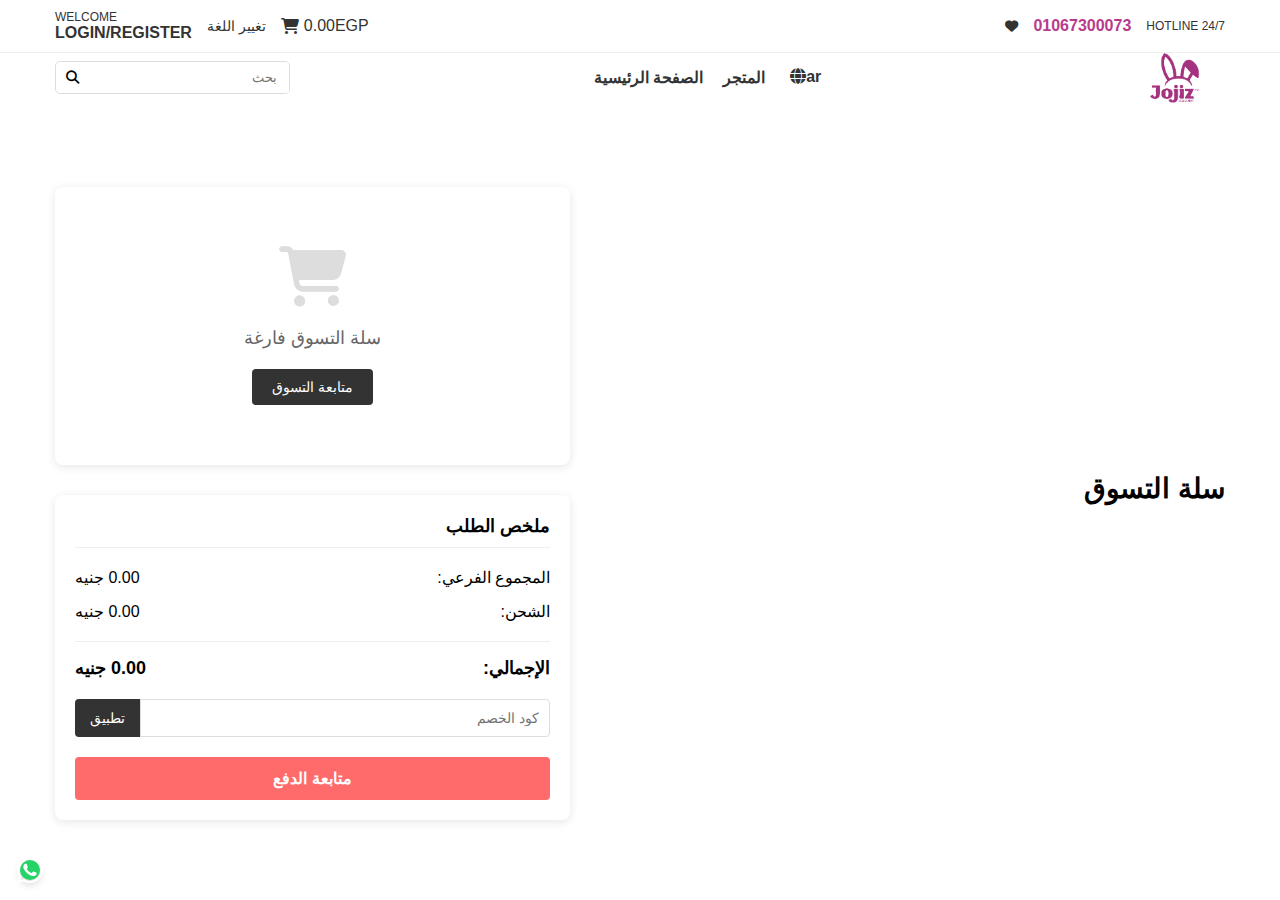
<file: New-Jojiz/cart.html>
<!DOCTYPE html>
<html lang="ar" dir="rtl">
<head>
    <meta charset="UTF-8">
    <meta name="viewport" content="width=device-width, initial-scale=1.0">
    <title>سلة التسوق - Jojiz</title>
    <link rel="stylesheet" href="styles.css">
    <link rel="stylesheet" href="https://cdnjs.cloudflare.com/ajax/libs/font-awesome/6.4.0/css/all.min.css">
    <link rel="stylesheet" href="mobile-nav.css">
</head>
<body>
    <!-- Mobile Navigation -->
    <div class="mobile-header">
        <button class="menu-toggle" id="menuToggle">
            <i class="fas fa-bars"></i>
        </button>
        <div class="mobile-logo">
            <a href="/">
                <img src="img/jojiz.png" alt="Jojiz Logo">
            </a>
        </div>
    </div>
    
    <!-- Mobile Side Navigation -->
    <div class="mobile-sidenav" id="mobileSidenav">
        <div class="sidenav-header">
            <button class="close-sidenav" id="closeSidenav">
                <i class="fas fa-times"></i>
            </button>
        </div>
        <div class="sidenav-content">
            <div class="sidenav-user">
                <div class="user-info">
                    <span>WELCOME</span>
                    <a href="login.html" class="login-register" id="mobileAuthLink">LOGIN/REGISTER</a>
                </div>
            </div>
            <div class="sidenav-links">
                <a href="index.html" class="sidenav-link">
                    <i class="fas fa-home"></i>
                    <span>الصفحة الرئيسية</span>
                </a>
                <a href="products.html" class="sidenav-link">
                    <i class="fas fa-store"></i>
                    <span>المتجر</span>
                </a>
                
                <a href="cart.html" class="sidenav-link">
                    <i class="fas fa-shopping-cart"></i>
                    <span>سلة التسوق</span>
                </a>
                <a href="#" class="sidenav-link lang-switch">
                    <i class="fas fa-globe"></i>
                    <span>تغيير اللغة</span>
                </a>
            </div>
            <div class="sidenav-contact">
                <p>HOTLINE 24/7</p>
                <a href="tel:01067300073" class="phone">01067300073</a>
                <div class="social-icons">
                    <a href="#" class="social-icon"><i class="fab fa-facebook"></i></a>
                    <a href="#" class="social-icon"><i class="fab fa-instagram"></i></a>
                    <a href="https://wa.me/201067300073" class="social-icon"><i class="fab fa-whatsapp"></i></a>
                </div>
            </div>
        </div>
    </div>
    
    <!-- Overlay for when sidenav is open -->
    <div class="sidenav-overlay" id="sidenavOverlay"></div>
    <!-- Top Navigation Bar -->
    <div class="top-bar">
        <div class="container">
            <div class="left-section">
                <span class="hotline">HOTLINE 24/7</span>
                <a href="tel:01067300073" class="phone">01067300073</a>
                <button class="heart-btn"><i class="fas fa-heart"></i></button>
            </div>
            <div class="right-section">
                <div class="cart">
                    <span id="cart-total">0.00EGP</span>
                    <i class="fas fa-shopping-cart"></i>
                </div>
                <a href="#" class="language-switch">تغيير اللغة</a>
                <div class="auth">
                    <span>WELCOME</span>
                    <a href="login.html" class="login-register" id="authLink">LOGIN/REGISTER</a>
                </div>
            </div>
        </div>
    </div>

    <!-- Main Navigation -->
    <nav class="main-nav">
        <div class="container">
            <div class="logo">
                <a href="index.html">
                    <img src="img/jojiz.png" alt="Jojiz Logo">
                </a>
            </div>
            <div class="nav-links">
                <a href="#" class="lang-switch">ar<i class="fas fa-globe"></i></a>
                <a href="products.html">المتجر</a>
                <a href="index.html">الصفحة الرئيسية</a>
            </div>
            <div class="search-box">
                <input type="text" placeholder="بحث">
                <button><i class="fas fa-search"></i></button>
            </div>
        </div>
    </nav>

    <!-- Cart Section -->
    <section class="cart-section">
        <div class="container">
            <h1 class="page-title">سلة التسوق</h1>
            
            <div class="cart-container">
                <div class="cart-items" id="cart-items">
                    <!-- Cart items will be added here dynamically -->
                    <div class="empty-cart-message" id="empty-cart-message">
                        <i class="fas fa-shopping-cart"></i>
                        <p>سلة التسوق فارغة</p>
                        <a href="index.html" class="continue-shopping">متابعة التسوق</a>
                    </div>
                </div>
                
                <div class="cart-summary">
                    <h3>ملخص الطلب</h3>
                    <div class="summary-row">
                        <span>المجموع الفرعي:</span>
                        <span id="subtotal">0.00 جنيه</span>
                    </div>
                    <div class="summary-row">
                        <span>الشحن:</span>
                        <span id="shipping">0.00 جنيه</span>
                    </div>
                    <div class="summary-row total">
                        <span>الإجمالي:</span>
                        <span id="total">0.00 جنيه</span>
                    </div>
                    <div class="coupon-code">
                        <input type="text" placeholder="كود الخصم">
                        <button>تطبيق</button>
                    </div>
                    <a href="checkout.html" class="checkout-btn" id="checkout-btn">
                        متابعة الدفع
                    </a>
                </div>
            </div>
        </div>
    </section>


    <!-- WhatsApp Button -->
    <a href="https://wa.me/01067300073" class="whatsapp-btn">
        <i class="fab fa-whatsapp"></i>
    </a>
    <script src="mobile-nav.js"></script>
    <script src="cart.js"></script>
    <script>
        // Check if user is logged in
        function checkLoginStatus() {
            const isLoggedIn = localStorage.getItem('isLoggedIn') === 'true';
            const currentUser = localStorage.getItem('currentUser');
            const authLink = document.getElementById('authLink');
            
            if (isLoggedIn && currentUser) {
                // User is logged in, update auth link
                const userData = JSON.parse(localStorage.getItem('user_' + currentUser));
                if (userData) {
                    // Change LOGIN/REGISTER to LOGOUT
                    authLink.textContent = 'LOGOUT (' + userData.name + ')';
                    authLink.href = '#';
                    authLink.onclick = function(e) {
                        e.preventDefault();
                        localStorage.removeItem('isLoggedIn');
                        localStorage.removeItem('currentUser');
                        window.location.reload();
                    };
                }
            }
        }
        
        // Run this when page loads
        document.addEventListener('DOMContentLoaded', function() {
            checkLoginStatus();
        });
        </script>
</body>
</html>
</file>
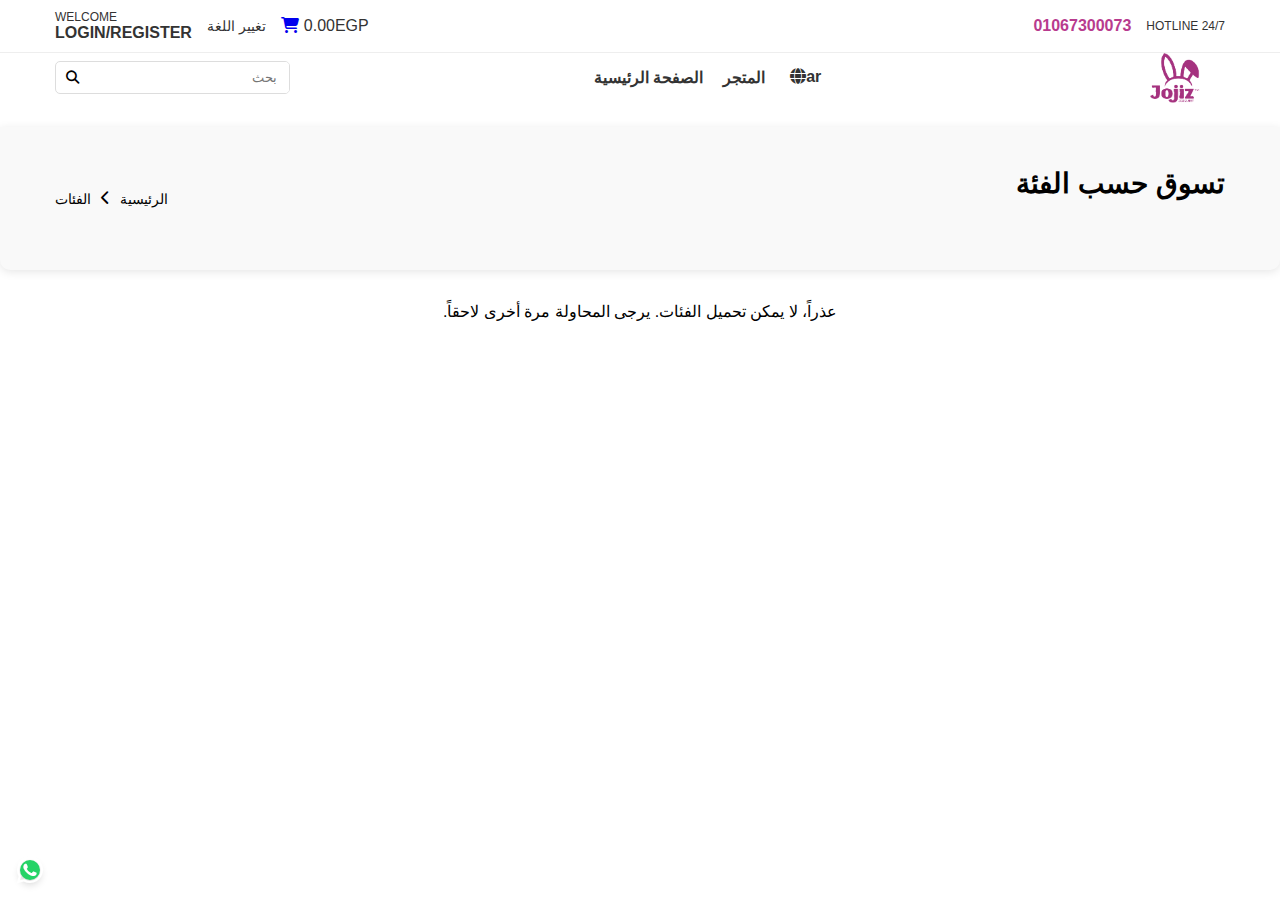
<file: New-Jojiz/category.html>
<!DOCTYPE html>
<html lang="ar" dir="rtl">
<head>
    <meta charset="UTF-8">
    <meta name="viewport" content="width=device-width, initial-scale=1.0">
    <title>الفئات - Jojiz</title>
    <link rel="stylesheet" href="categories.css">
    <link rel="stylesheet" href="styles.css">
    <link rel="stylesheet" href="https://cdnjs.cloudflare.com/ajax/libs/font-awesome/6.4.0/css/all.min.css">
    <link rel="stylesheet" href="mobile-nav.css">
</head>
<body>
    <!-- Mobile Navigation -->
    <div class="mobile-header">
        <button class="menu-toggle" id="menuToggle">
            <i class="fas fa-bars"></i>
        </button>
        <div class="mobile-logo">
            <a href="/">
                <img src="img/jojiz.png" alt="Jojiz Logo">
            </a>
        </div>
    </div>
    
    <!-- Mobile Side Navigation -->
    <div class="mobile-sidenav" id="mobileSidenav">
        <div class="sidenav-header">
            <button class="close-sidenav" id="closeSidenav">
                <i class="fas fa-times"></i>
            </button>
        </div>
        <div class="sidenav-content">
            <div class="sidenav-user">
                <div class="user-info">
                    <span>WELCOME</span>
                    <a href="login.html" class="login-register" id="mobileAuthLink">LOGIN/REGISTER</a>
                </div>
            </div>
            <div class="sidenav-links">
                <a href="index.html" class="sidenav-link">
                    <i class="fas fa-home"></i>
                    <span>الصفحة الرئيسية</span>
                </a>
                <a href="products.html" class="sidenav-link">
                    <i class="fas fa-store"></i>
                    <span>المتجر</span>
                </a>
                
                <a href="cart.html" class="sidenav-link">
                    <i class="fas fa-shopping-cart"></i>
                    <span>سلة التسوق</span>
                </a>
                <a href="#" class="sidenav-link lang-switch">
                    <i class="fas fa-globe"></i>
                    <span>تغيير اللغة</span>
                </a>
            </div>
            <div class="sidenav-contact">
                <p>HOTLINE 24/7</p>
                <a href="tel:01067300073" class="phone">01067300073</a>
                <div class="social-icons">
                    <a href="#" class="social-icon"><i class="fab fa-facebook"></i></a>
                    <a href="#" class="social-icon"><i class="fab fa-instagram"></i></a>
                    <a href="https://wa.me/201067300073" class="social-icon"><i class="fab fa-whatsapp"></i></a>
                </div>
            </div>
        </div>
    </div>
    
    <!-- Overlay for when sidenav is open -->
    <div class="sidenav-overlay" id="sidenavOverlay"></div>
    <!-- Top Navigation Bar -->
    <div class="top-bar">
        <div class="container">
            <div class="left-section">
                <span class="hotline">HOTLINE 24/7</span>
                <a href="tel:01067300073" class="phone">01067300073</a>
            </div>
            <div class="right-section">
                <div class="cart">
                    <span id="cart-total">0.00EGP</span>
                    <a href="cart.html"><i class="fas fa-shopping-cart"></i></a>
                </div>
                <a href="#" class="language-switch">تغيير اللغة</a>
                <div class="auth">
                    <span>WELCOME</span>
                    <a href="#" class="login-register">LOGIN/REGISTER</a>
                </div>
            </div>
        </div>
    </div>

    <!-- Main Navigation -->
    <nav class="main-nav">
        <div class="container">
            <div class="logo">
                <a href="/">
                    <img src="img/jojiz.png" alt="Jojiz Logo">
                </a>
            </div>
            <div class="nav-links">
                <a href="#" class="lang-switch">ar<i class="fas fa-globe"></i></a>
                <a href="products.html">المتجر</a>
                <a href="index.html">الصفحة الرئيسية</a>
            </div>
            <div class="search-box">
                <input type="text" placeholder="بحث">
                <button><i class="fas fa-search"></i></button>
            </div>
        </div>
    </nav>

    <!-- Categories Header -->
    <section class="categories-header">
        <div class="container">
            <h1 class="page-title">تسوق حسب الفئة</h1>
            <div class="breadcrumb">
                <a href="/">الرئيسية</a>
                <i class="fas fa-chevron-left"></i>
                <span>الفئات</span>
            </div>
        </div>
    </section>

    <!-- Main Categories Grid -->
    <section class="main-categories">
        <div class="container">
            <div class="categories-grid">
                <!-- Categories will be loaded dynamically -->
            </div>
        </div>
    </section>

    <!-- WhatsApp Button -->
    <a href="#" class="whatsapp-btn">
        <i class="fab fa-whatsapp"></i>
    </a>
    <script src="https://code.jquery.com/jquery-3.6.0.min.js"></script>
    <script src="js/api.js"></script>
    <script src="js/categories.js"></script>
    <script src="mobile-nav.js"></script>
    <script src="script.js"></script>
    <script>
        // Check if user is logged in
        function checkLoginStatus() {
            const isLoggedIn = localStorage.getItem('isLoggedIn') === 'true';
            const currentUser = localStorage.getItem('currentUser');
            const authLink = document.getElementById('authLink');
            
            if (isLoggedIn && currentUser) {
                // User is logged in, update auth link
                const userData = JSON.parse(localStorage.getItem('user_' + currentUser));
                if (userData) {
                    // Change LOGIN/REGISTER to LOGOUT
                    authLink.textContent = 'LOGOUT (' + userData.name + ')';
                    authLink.href = '#';
                    authLink.onclick = function(e) {
                        e.preventDefault();
                        localStorage.removeItem('isLoggedIn');
                        localStorage.removeItem('currentUser');
                        window.location.reload();
                    };
                }
            }
        }
        
        // Run this when page loads
        document.addEventListener('DOMContentLoaded', function() {
            checkLoginStatus();
        });
        </script>
</body>
</html>
</file>
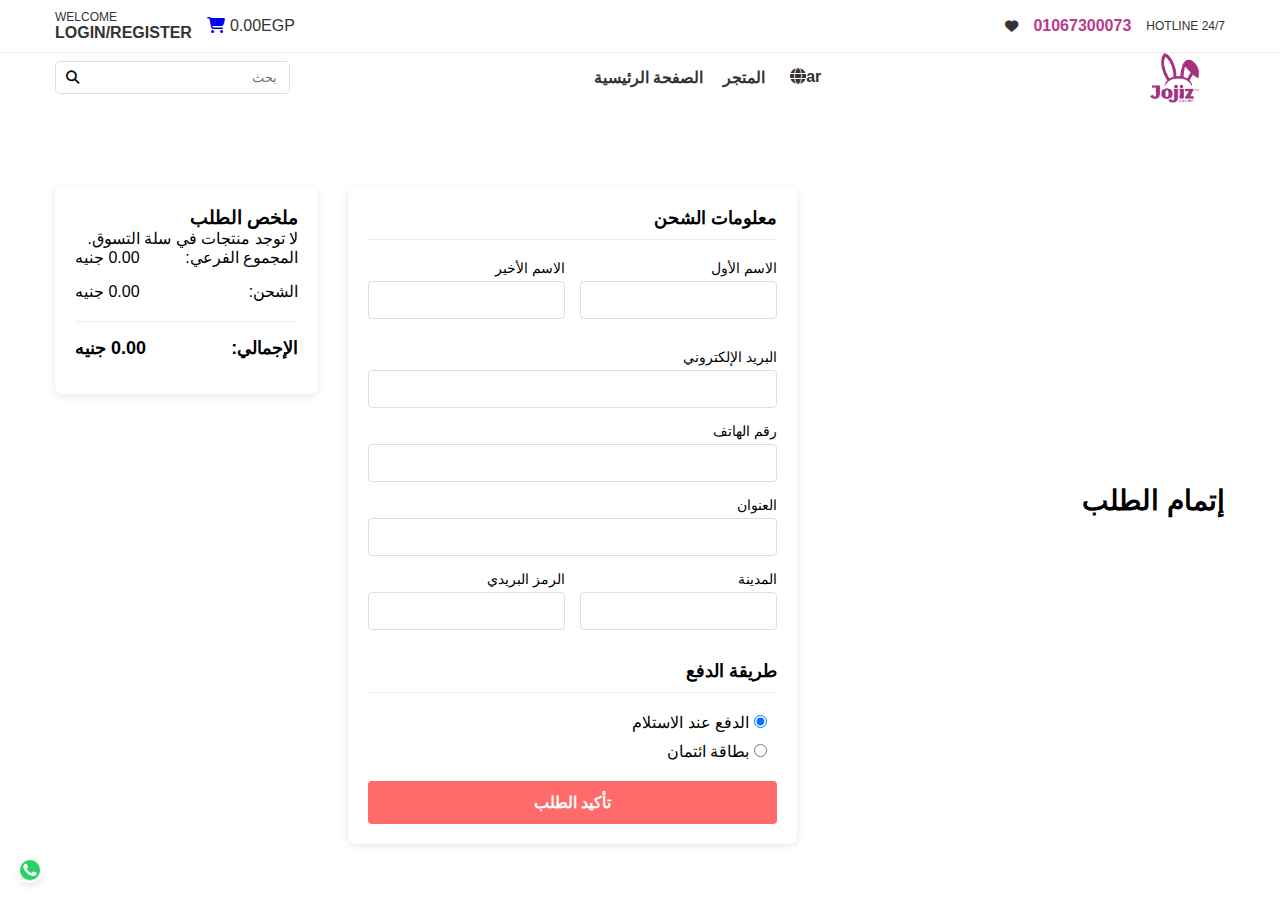
<file: New-Jojiz/checkout.html>
<!DOCTYPE html>
<html lang="ar" dir="rtl">
<head>
    <meta charset="UTF-8">
    <meta name="viewport" content="width=device-width, initial-scale=1.0">
    <title>إتمام الطلب - Jojiz</title>
    <link rel="stylesheet" href="styles.css">
    <link rel="stylesheet" href="https://cdnjs.cloudflare.com/ajax/libs/font-awesome/6.4.0/css/all.min.css">
    <link rel="stylesheet" href="mobile-nav.css">
</head>
<body>
    <!-- Mobile Navigation -->
    <div class="mobile-header">
        <button class="menu-toggle" id="menuToggle">
            <i class="fas fa-bars"></i>
        </button>
        <div class="mobile-logo">
            <a href="/">
                <img src="img/jojiz.png" alt="Jojiz Logo">
            </a>
        </div>
    </div>
    
    <!-- Mobile Side Navigation -->
    <div class="mobile-sidenav" id="mobileSidenav">
        <div class="sidenav-header">
            <button class="close-sidenav" id="closeSidenav">
                <i class="fas fa-times"></i>
            </button>
        </div>
        <div class="sidenav-content">
            <div class="sidenav-user">
                <div class="user-info">
                    <span>WELCOME</span>
                    <a href="login.html" class="login-register" id="mobileAuthLink">LOGIN/REGISTER</a>
                </div>
            </div>
            <div class="sidenav-links">
                <a href="index.html" class="sidenav-link">
                    <i class="fas fa-home"></i>
                    <span>الصفحة الرئيسية</span>
                </a>
                <a href="products.html" class="sidenav-link">
                    <i class="fas fa-store"></i>
                    <span>المتجر</span>
                </a>
                
                <a href="cart.html" class="sidenav-link">
                    <i class="fas fa-shopping-cart"></i>
                    <span>سلة التسوق</span>
                </a>
                <a href="#" class="sidenav-link lang-switch">
                    <i class="fas fa-globe"></i>
                    <span>تغيير اللغة</span>
                </a>
            </div>
            <div class="sidenav-contact">
                <p>HOTLINE 24/7</p>
                <a href="tel:01067300073" class="phone">01067300073</a>
                <div class="social-icons">
                    <a href="#" class="social-icon"><i class="fab fa-facebook"></i></a>
                    <a href="#" class="social-icon"><i class="fab fa-instagram"></i></a>
                    <a href="https://wa.me/201067300073" class="social-icon"><i class="fab fa-whatsapp"></i></a>
                </div>
            </div>
        </div>
    </div>
    
    <!-- Overlay for when sidenav is open -->
    <div class="sidenav-overlay" id="sidenavOverlay"></div>
    <!-- Top Navigation Bar -->
    <div class="top-bar">
        <div class="container">
            <div class="left-section">
                <span class="hotline">HOTLINE 24/7</span>
                <a href="tel:01067300073" class="phone">01067300073</a>
                <button class="heart-btn"><i class="fas fa-heart"></i></button>
            </div>
            <div class="right-section">
                <div class="cart">
                    <span id="cart-total">0.00EGP</span>
                    <a href="cart.html"><i class="fas fa-shopping-cart"></i></a>
                </div>
                <div class="auth">
                    <span>WELCOME</span>
                    <a href="login.html" class="login-register" id="authLink">LOGIN/REGISTER</a>
                </div>
            </div>
        </div>
    </div>

    <!-- Main Navigation -->
    <nav class="main-nav">
        <div class="container">
            <div class="logo">
                <a href="index.html">
                    <img src="img/jojiz.png" alt="Jojiz Logo">
                </a>
            </div>
            <div class="nav-links">
                <a href="#" class="lang-switch">ar<i class="fas fa-globe"></i></a>
                <a href="products.html">المتجر</a>
                <a href="index.html">الصفحة الرئيسية</a>
            </div>
            <div class="search-box">
                <input type="text" placeholder="بحث">
                <button><i class="fas fa-search"></i></button>
            </div>
        </div>
    </nav>

    <!-- Checkout Section -->
    <section class="checkout-section">
        <div class="container">
            <h1 class="page-title">إتمام الطلب</h1>
            
            <div class="checkout-container">
                <div class="checkout-form">
                    <h3>معلومات الشحن</h3>
                    <form id="checkout-form">
                        <div class="form-row">
                            <div class="form-group">
                                <label for="first-name">الاسم الأول</label>
                                <input type="text" id="first-name" required>
                            </div>
                            <div class="form-group">
                                <label for="last-name">الاسم الأخير</label>
                                <input type="text" id="last-name" required>
                            </div>
                        </div>
                        
                        <div class="form-group">
                            <label for="email">البريد الإلكتروني</label>
                            <input type="email" id="email" required>
                        </div>
                        
                        <div class="form-group">
                            <label for="phone">رقم الهاتف</label>
                            <input type="tel" id="phone" required>
                        </div>
                        
                        <div class="form-group">
                            <label for="address">العنوان</label>
                            <input type="text" id="address" required>
                        </div>
                        
                        <div class="form-row">
                            <div class="form-group">
                                <label for="city">المدينة</label>
                                <input type="text" id="city" required>
                            </div>
                            <div class="form-group">
                                <label for="postal-code">الرمز البريدي</label>
                                <input type="text" id="postal-code">
                            </div>
                        </div>
                        
                        <h3>طريقة الدفع</h3>
                        <div class="payment-methods">
                            <div class="payment-method">
                                <input type="radio" id="cash-on-delivery" name="payment-method" value="cash" checked>
                                <label for="cash-on-delivery">الدفع عند الاستلام</label>
                            </div>
                            
                            <div class="payment-method">
                                <input type="radio" id="credit-card" name="payment-method" value="card">
                                <label for="credit-card">بطاقة ائتمان</label>
                            </div>
                        </div>
                        
                        <div class="credit-card-details" id="credit-card-details" style="display: none;">
                            <div class="form-group">
                                <label for="card-number">رقم البطاقة</label>
                                <input type="text" id="card-number">
                            </div>
                            
                            <div class="form-row">
                                <div class="form-group">
                                    <label for="expiry-date">تاريخ الانتهاء</label>
                                    <input type="text" id="expiry-date" placeholder="MM/YY">
                                </div>
                                <div class="form-group">
                                    <label for="cvv">CVV</label>
                                    <input type="text" id="cvv">
                                </div>
                            </div>
                        </div>
                        
                        <button type="submit" class="place-order-btn">تأكيد الطلب</button>
                    </form>
                </div>
                
                <div class="order-summary">
                    <h3>ملخص الطلب</h3>
                    <div id="checkout-items">
                        <!-- Order items will be added here dynamically -->
                    </div>
                    
                    <div class="summary-row">
                        <span>المجموع الفرعي:</span>
                        <span id="checkout-subtotal">0.00 جنيه</span>
                    </div>
                    <div class="summary-row">
                        <span>الشحن:</span>
                        <span id="checkout-shipping">0.00 جنيه</span>
                    </div>
                    <div class="summary-row total">
                        <span>الإجمالي:</span>
                        <span id="checkout-total">0.00 جنيه</span>
                    </div>
                </div>
            </div>
        </div>
    </section>

   
    <!-- WhatsApp Button -->
    <a href="https://wa.me/01067300073" class="whatsapp-btn">
        <i class="fab fa-whatsapp"></i>
    </a>
    <script src="mobile-nav.js"></script>
    <script src="checkout.js"></script>
    <script>
        // Check if user is logged in
        function checkLoginStatus() {
            const isLoggedIn = localStorage.getItem('isLoggedIn') === 'true';
            const currentUser = localStorage.getItem('currentUser');
            const authLink = document.getElementById('authLink');
            
            if (isLoggedIn && currentUser) {
                // User is logged in, update auth link
                const userData = JSON.parse(localStorage.getItem('user_' + currentUser));
                if (userData) {
                    // Change LOGIN/REGISTER to LOGOUT
                    authLink.textContent = 'LOGOUT (' + userData.name + ')';
                    authLink.href = '#';
                    authLink.onclick = function(e) {
                        e.preventDefault();
                        localStorage.removeItem('isLoggedIn');
                        localStorage.removeItem('currentUser');
                        window.location.reload();
                    };
                }
            }
        }
        
        // Run this when page loads
        document.addEventListener('DOMContentLoaded', function() {
            checkLoginStatus();
        });
        </script>
</body>
</html>
</file>
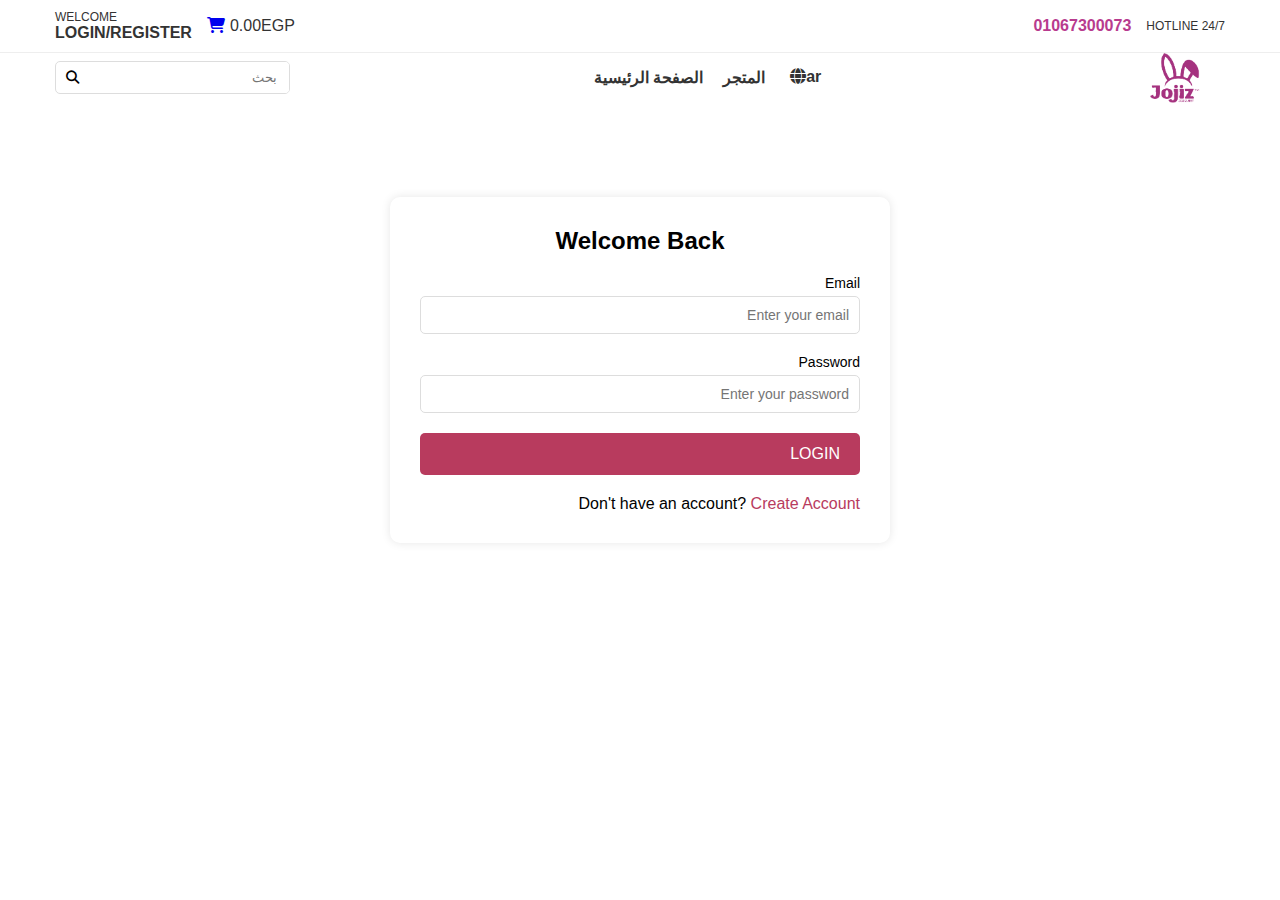
<file: New-Jojiz/login.html>
<!DOCTYPE html>
<html lang="ar" dir="rtl">
<head>
    <meta charset="UTF-8">
    <meta name="viewport" content="width=device-width, initial-scale=1.0">
    <title>تسجيل الدخول - Jojiz</title>
    <link rel="stylesheet" href="styles.css">
    <link rel="stylesheet" href="https://cdnjs.cloudflare.com/ajax/libs/font-awesome/6.4.0/css/all.min.css">
    <style>
        .login-container {
            max-width: 500px;
            margin: 50px auto;
            background: white;
            padding: 30px;
            border-radius: 10px;
            box-shadow: 0 0 10px rgba(0,0,0,0.1);
        }
        
        .login-container h2 {
            text-align: center;
            margin-bottom: 20px;
        }
        
        .form-group {
            margin-bottom: 20px;
        }
        
        .form-group label {
            display: block;
            margin-bottom: 5px;
        }
        
        .form-group input {
            width: 100%;
            padding: 10px;
            border: 1px solid #ddd;
            border-radius: 5px;
        }
        
        .login-btn {
            background: #b83b5e;
            color: white;
            border: none;
            padding: 12px 20px;
            border-radius: 5px;
            width: 100%;
            cursor: pointer;
            font-size: 16px;
        }
        
        .login-btn:hover {
            background: #a02d4e;
        }
        
        .register-link {
            text-align: center;
            margin-top: 20px;
        }
        
        .register-link a {
            color: #b83b5e;
            text-decoration: none;
        }
        
        #registerForm {
            display: none;
        }
    </style>
</head>
<body>
    <!-- Top Navigation Bar -->
    <div class="top-bar">
        <div class="container">
            <div class="left-section">
                <span class="hotline">HOTLINE 24/7</span>
                <a href="tel:01067300073" class="phone">01067300073</a>
            </div>
            <div class="right-section">
                <div class="cart">
                    <span id="cart-total">0.00EGP</span>
                    <a href="cart.html"><i class="fas fa-shopping-cart"></i></a>
                </div>
                <div class="auth">
                    <span>WELCOME</span>
                    <a href="login.html" class="login-register" id="authLink">LOGIN/REGISTER</a>
                </div>
            </div>
        </div>
    </div>

    <!-- Main Navigation -->
    <nav class="main-nav">
        <div class="container">
            <div class="logo">
                <a href="/">
                    <img src="img/jojiz.png" alt="Jojiz Logo">
                </a>
            </div>
            <div class="nav-links">
                <a href="#" class="lang-switch">ar<i class="fas fa-globe"></i></a>
                <a href="products.html">المتجر</a>
                <a href="index.html">الصفحة الرئيسية</a>
            </div>
            <div class="search-box">
                <input type="text" placeholder="بحث">
                <button><i class="fas fa-search"></i></button>
            </div>
        </div>
    </nav>

    <!-- Login Form -->
    <div class="login-container">
        <h2 id="formTitle">Welcome Back</h2>
        
        <!-- Login Form -->
        <form id="loginForm">
            <div class="form-group">
                <label for="loginEmail">Email</label>
                <input type="email" id="loginEmail" placeholder="Enter your email" required>
            </div>
            <div class="form-group">
                <label for="loginPassword">Password</label>
                <input type="password" id="loginPassword" placeholder="Enter your password" required>
            </div>
            <button type="submit" class="login-btn">LOGIN</button>
            <div class="register-link">
                <p>Don't have an account? <a href="#" id="showRegisterBtn">Create Account</a></p>
            </div>
        </form>
        
        <!-- Register Form -->
        <form id="registerForm">
            <div class="form-group">
                <label for="registerName">Name</label>
                <input type="text" id="registerName" placeholder="Enter your name" required>
            </div>
            <div class="form-group">
                <label for="registerEmail">Email</label>
                <input type="email" id="registerEmail" placeholder="Enter your email" required>
            </div>
            <div class="form-group">
                <label for="registerPassword">Password</label>
                <input type="password" id="registerPassword" placeholder="Enter your password" required>
            </div>
            <div class="form-group">
                <label for="confirmPassword">Confirm Password</label>
                <input type="password" id="confirmPassword" placeholder="Confirm your password" required>
            </div>
            <button type="submit" class="login-btn">CREATE ACCOUNT</button>
            <div class="register-link">
                <p>Already have an account? <a href="#" id="showLoginBtn">Login</a></p>
            </div>
        </form>
    </div>

    <script>
        document.addEventListener('DOMContentLoaded', function() {
            // Check if user is already logged in
            const isLoggedIn = localStorage.getItem('isLoggedIn') === 'true';
            if (isLoggedIn) {
                window.location.href = 'index.html';
                return;
            }
            
            // Get form elements
            const loginForm = document.getElementById('loginForm');
            const registerForm = document.getElementById('registerForm');
            const showRegisterBtn = document.getElementById('showRegisterBtn');
            const showLoginBtn = document.getElementById('showLoginBtn');
            const formTitle = document.getElementById('formTitle');
            
            // Show register form
            showRegisterBtn.addEventListener('click', function(e) {
                e.preventDefault();
                loginForm.style.display = 'none';
                registerForm.style.display = 'block';
                formTitle.textContent = 'Create Account';
            });
            
            // Show login form
            showLoginBtn.addEventListener('click', function(e) {
                e.preventDefault();
                registerForm.style.display = 'none';
                loginForm.style.display = 'block';
                formTitle.textContent = 'Welcome Back';
            });
            
            // Handle login form submission
            loginForm.addEventListener('submit', function(e) {
                e.preventDefault();
                
                const email = document.getElementById('loginEmail').value;
                const password = document.getElementById('loginPassword').value;
                
                // Get user data from localStorage
                const userData = JSON.parse(localStorage.getItem('user_' + email));
                
                // Check if user exists and password matches
                if (userData && userData.password === password) {
                    // Set login status
                    localStorage.setItem('isLoggedIn', 'true');
                    localStorage.setItem('currentUser', email);
                    
                    // Redirect to home page
                    alert('Login successful!');
                    window.location.href = 'index.html';
                } else {
                    alert('Invalid email or password!');
                }
            });
            
            // Handle register form submission
            registerForm.addEventListener('submit', function(e) {
                e.preventDefault();
                
                const name = document.getElementById('registerName').value;
                const email = document.getElementById('registerEmail').value;
                const password = document.getElementById('registerPassword').value;
                const confirmPassword = document.getElementById('confirmPassword').value;
                
                // Validate passwords match
                if (password !== confirmPassword) {
                    alert('Passwords do not match!');
                    return;
                }
                
                // Check if user already exists
                if (localStorage.getItem('user_' + email)) {
                    alert('An account with this email already exists!');
                    return;
                }
                
                // Store user data in localStorage
                const userData = {
                    name: name,
                    email: email,
                    password: password
                };
                
                // Save user to localStorage
                localStorage.setItem('user_' + email, JSON.stringify(userData));
                localStorage.setItem('isLoggedIn', 'true');
                localStorage.setItem('currentUser', email);
                
                // Redirect to home page
                alert('Account created successfully! You are now logged in.');
                window.location.href = 'index.html';
            });
        });
    </script>
</body>
</html>
</file>
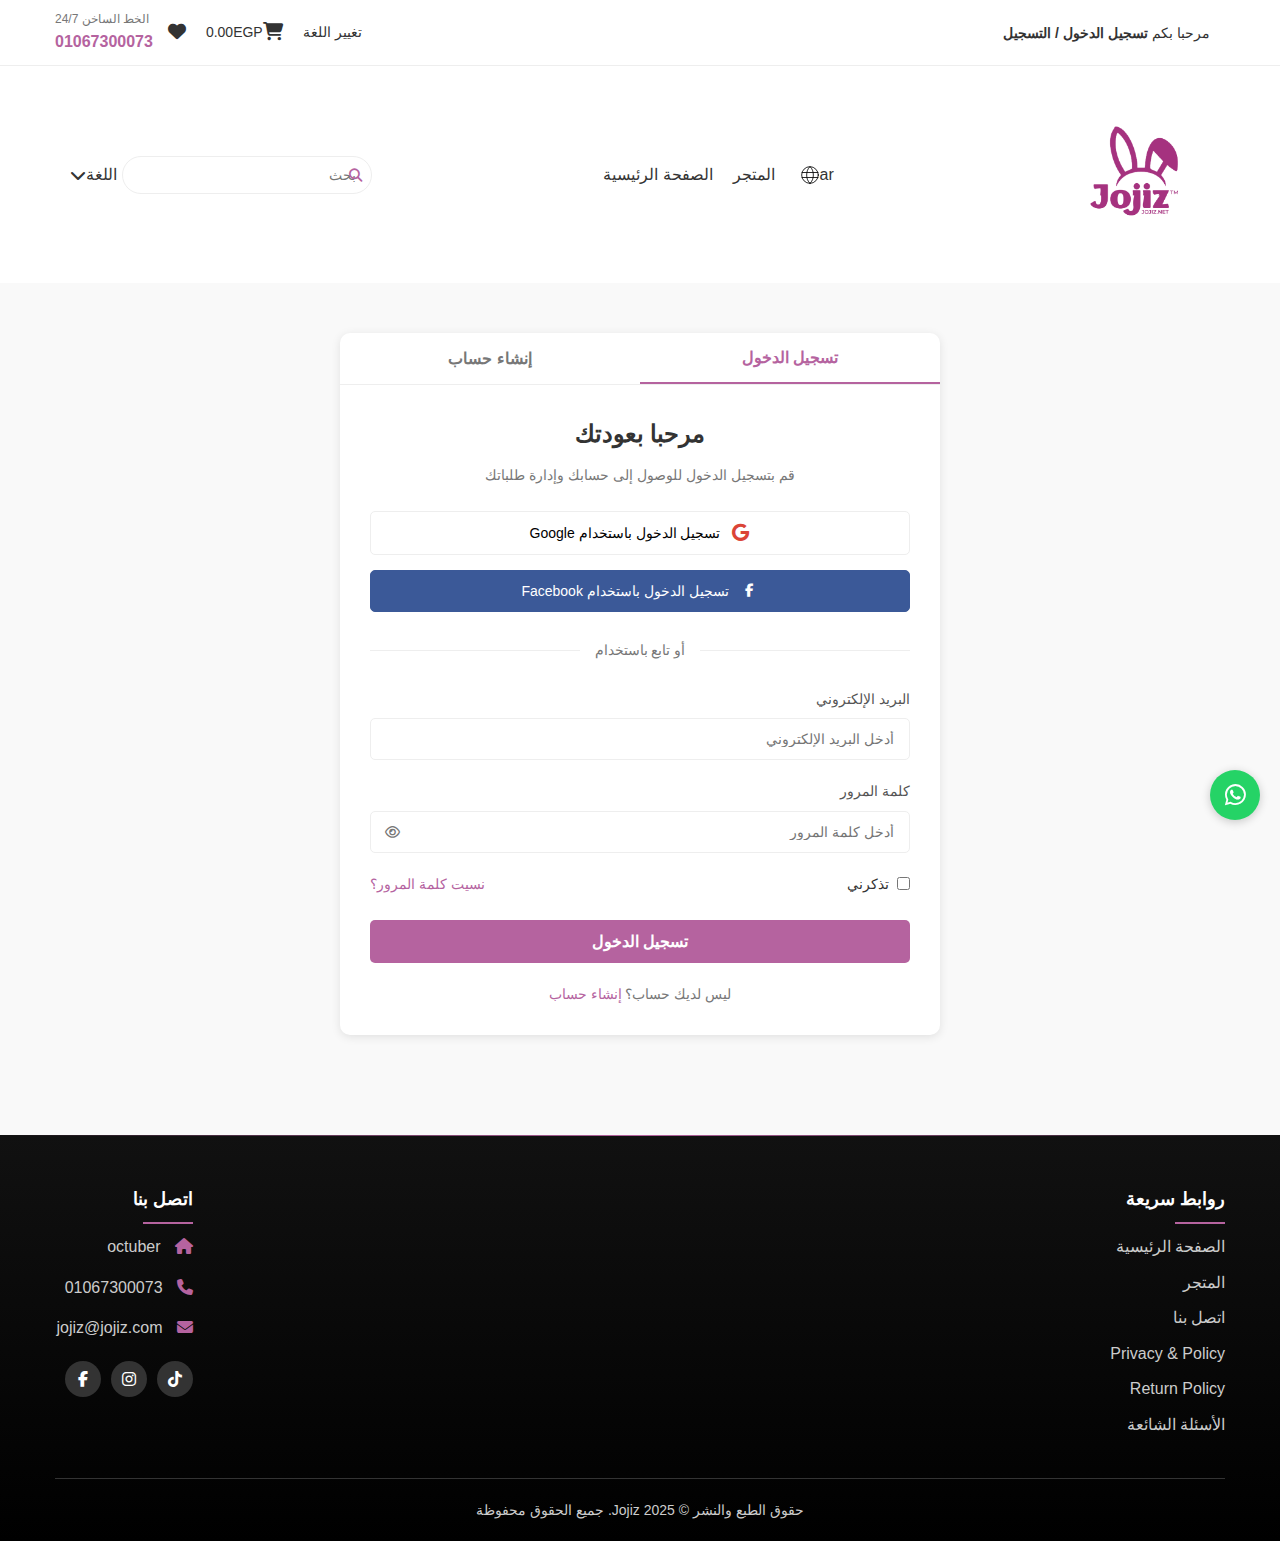
<file: old-jojiz/login.html>
<!DOCTYPE html>
<html lang="en" dir="ltr">
<head>
    <meta charset="UTF-8">
    <meta name="viewport" content="width=device-width, initial-scale=1.0">
    <title>Login - Jojiz</title>
    <link rel="stylesheet" href="css/style.css">
    <link rel="stylesheet" href="css/responsive.css">
    <link rel="stylesheet" href="css/auth.css">
    <!-- Font Awesome for icons -->
    <link rel="stylesheet" href="https://cdnjs.cloudflare.com/ajax/libs/font-awesome/6.4.0/css/all.min.css">
</head>
<body>
    <!-- Header Section -->
    <header>
        <div class="top-header">
            <div class="container">
                <div class="backend-info">
                    <div class="welcome">
                        <span>BACKEND.WELCOME</span>
                        <a href="#" class="login-register">BACKEND.LOGIN/ BACKEND.REGISTER</a>
                    </div>
                    <div class="cart-section">
                        <a href="#" class="lang-switch">تغيير اللغة</a>
                        <a href="#" class="cart">
                            <i class="fas fa-shopping-cart"></i>
                            <span>0.00EGP</span>
                        </a>
                        <a href="#" class="wishlist">
                            <i class="fas fa-heart"></i>
                        </a>
                    </div>
                </div>
                <div class="hotline">
                    <span>BACKEND.HOTLINE 24/7</span>
                    <a href="tel:01067300073">01067300073</a>
                </div>
            </div>
        </div>
        <div class="main-header">
            <div class="container">
                <div class="logo">
                    <a href="index.html">
                        <img src="images/jojiz.png" alt="Jojiz Logo">
                    </a>
                </div>
                <nav class="main-nav">
                    <ul>
                        <li><a href="#" class="lang-toggle">ar <img src="images/language.svg" alt="Language" class="lang-icon"></a></li>
                        <li><a href="#">المتجر</a></li>
                        <li><a href="index.html">الصفحة الرئيسية</a></li>
                    </ul>
                </nav>
                <div class="search-bar">
                    <form action="#" method="get">
                        <input type="text" placeholder="بحث" class="search-input">
                        <button type="submit" class="search-btn">
                            <i class="fas fa-search"></i>
                        </button>
                    </form>
                    <div class="language-dropdown">
                        <span>اللغة</span>
                        <i class="fas fa-chevron-down"></i>
                    </div>
                </div>
                <div class="mobile-cart">
                    <a href="#" class="cart-icon">
                        <i class="fas fa-shopping-cart"></i>
                        <span class="cart-count">0</span>
                    </a>
                </div>
            </div>
        </div>
    </header>

    <!-- Auth Section -->
    <section class="auth-section">
        <div class="container">
            <div class="auth-container">
                <div class="auth-tabs">
                    <button class="auth-tab active" data-tab="login">تسجيل الدخول</button>
                    <button class="auth-tab" data-tab="register">إنشاء حساب</button>
                </div>
                
                <div class="auth-content">
                    <!-- Login Form -->
                    <div class="auth-form login-form active">
                        <h2 class="auth-title">مرحبا بعودتك</h2>
                        <p class="auth-subtitle">قم بتسجيل الدخول للوصول إلى حسابك وإدارة طلباتك</p>
                        
                        <div class="social-login">
                            <button class="social-btn google-btn">
                                <i class="fab fa-google"></i>
                                <span>تسجيل الدخول باستخدام Google</span>
                            </button>
                            <button class="social-btn facebook-btn">
                                <i class="fab fa-facebook-f"></i>
                                <span>تسجيل الدخول باستخدام Facebook</span>
                            </button>
                        </div>
                        
                        <div class="divider">
                            <span>أو تابع باستخدام</span>
                        </div>
                        
                        <form action="#" method="post" class="auth-form-fields">
                            <div class="form-group">
                                <label for="login-email">البريد الإلكتروني</label>
                                <input type="email" id="login-email" name="email" placeholder="أدخل البريد الإلكتروني" required>
                            </div>
                            <div class="form-group">
                                <label for="login-password">كلمة المرور</label>
                                <div class="password-field">
                                    <input type="password" id="login-password" name="password" placeholder="أدخل كلمة المرور" required>
                                    <button type="button" class="toggle-password">
                                        <i class="far fa-eye"></i>
                                    </button>
                                </div>
                            </div>
                            <div class="form-options">
                                <div class="remember-me">
                                    <input type="checkbox" id="remember" name="remember">
                                    <label for="remember">تذكرني</label>
                                </div>
                                <a href="#" class="forgot-password">نسيت كلمة المرور؟</a>
                            </div>
                            <button type="submit" class="auth-submit">تسجيل الدخول</button>
                        </form>
                        
                        <p class="auth-switch">
                            ليس لديك حساب؟ <a href="#" data-switch="register">إنشاء حساب</a>
                        </p>
                    </div>
                    
                    <!-- Register Form -->
                    <div class="auth-form register-form">
                        <h2 class="auth-title">إنشاء حساب جديد</h2>
                        <p class="auth-subtitle">انضم إلينا واستمتع بتجربة تسوق مميزة</p>
                        
                        <div class="social-login">
                            <button class="social-btn google-btn">
                                <i class="fab fa-google"></i>
                                <span>التسجيل باستخدام Google</span>
                            </button>
                            <button class="social-btn facebook-btn">
                                <i class="fab fa-facebook-f"></i>
                                <span>التسجيل باستخدام Facebook</span>
                            </button>
                        </div>
                        
                        <div class="divider">
                            <span>أو تابع باستخدام</span>
                        </div>
                        
                        <form action="#" method="post" class="auth-form-fields">
                            <div class="form-group">
                                <label for="register-name">الاسم الكامل</label>
                                <input type="text" id="register-name" name="name" placeholder="أدخل الاسم الكامل" required>
                            </div>
                            <div class="form-group">
                                <label for="register-email">البريد الإلكتروني</label>
                                <input type="email" id="register-email" name="email" placeholder="أدخل البريد الإلكتروني" required>
                            </div>
                            <div class="form-group">
                                <label for="register-phone">رقم الهاتف</label>
                                <input type="tel" id="register-phone" name="phone" placeholder="أدخل رقم الهاتف" required>
                            </div>
                            <div class="form-group">
                                <label for="register-password">كلمة المرور</label>
                                <div class="password-field">
                                    <input type="password" id="register-password" name="password" placeholder="أدخل كلمة المرور" required>
                                    <button type="button" class="toggle-password">
                                        <i class="far fa-eye"></i>
                                    </button>
                                </div>
                            </div>
                            <div class="form-group">
                                <label for="register-confirm-password">تأكيد كلمة المرور</label>
                                <div class="password-field">
                                    <input type="password" id="register-confirm-password" name="confirm_password" placeholder="أعد إدخال كلمة المرور" required>
                                    <button type="button" class="toggle-password">
                                        <i class="far fa-eye"></i>
                                    </button>
                                </div>
                            </div>
                            <div class="form-options">
                                <div class="terms-agree">
                                    <input type="checkbox" id="terms" name="terms" required>
                                    <label for="terms">أوافق على <a href="terms.html">الشروط والأحكام</a> و <a href="privacy.html">سياسة الخصوصية</a></label>
                                </div>
                            </div>
                            <button type="submit" class="auth-submit">إنشاء حساب</button>
                        </form>
                        
                        <p class="auth-switch">
                            لديك حساب بالفعل؟ <a href="#" data-switch="login">تسجيل الدخول</a>
                        </p>
                    </div>
                </div>
            </div>
        </div>
    </section>

    <!-- Footer Section -->
    <footer>
        <div class="container">
            <div class="footer-top">
                <div class="footer-links">
                    <h3>روابط سريعة</h3>
                    <ul>
                        <li><a href="index.html">الصفحة الرئيسية</a></li>
                        <li><a href="#">المتجر</a></li>
                        <li><a href="#">اتصل بنا</a></li>
                        <li><a href="#">Privacy & Policy</a></li>
                        <li><a href="#">Return Policy</a></li>
                        <li><a href="#">الأسئلة الشائعة</a></li>
                    </ul>
                </div>
                <div class="footer-contact">
                    <h3>اتصل بنا</h3>
                    <ul>
                        <li><a href="#"><i class="fas fa-home"></i> octuber</a></li>
                        <li><a href="tel:01067300073"><i class="fas fa-phone"></i> 01067300073</a></li>
                        <li><a href="mailto:jojiz@jojiz.com"><i class="fas fa-envelope"></i> jojiz@jojiz.com</a></li>
                    </ul>
                    <div class="social-links">
                        <a href="#"><i class="fab fa-tiktok"></i></a>
                        <a href="#"><i class="fab fa-instagram"></i></a>
                        <a href="#"><i class="fab fa-facebook-f"></i></a>
                    </div>
                </div>
            </div>
            <div class="footer-bottom">
                <p>حقوق الطبع والنشر © 2025 Jojiz. جميع الحقوق محفوظة</p>
            </div>
        </div>
    </footer>

    <!-- WhatsApp Button -->
    <a href="#" class="whatsapp-btn">
        <i class="fab fa-whatsapp"></i>
    </a>

    <!-- Back to Top Button -->
    <a href="#" class="back-to-top">
        <i class="fas fa-arrow-up"></i>
    </a>

    <!-- jQuery -->
    <script src="https://code.jquery.com/jquery-3.6.0.min.js"></script>
    <!-- Custom JS -->
    <script src="js/api.js"></script>
    <script src="js/auth.js"></script>
    <script src="js/language.js"></script>
</body>
</html>
</file>
<file: New-Jojiz/styles.css>
*{
    direction: rtl;
    text-align: right;
}

:root {
    --primary-color: #b5639f;
    --secondary-color: #3f51b5;
    --accent-color: #ff4081;
    --button-color: #4CAF50;
    --text-color: #333;
    --light-text: #777;
    --border-color: #eee;
    --bg-color: #f9f9f9;
    --header-bg: #fff;
    --footer-bg: #222;
    --light-bg: #f9f9f9;
    --shadow: 0 2px 10px rgba(0, 0, 0, 0.1);
}
/* General Styles */
* {
    margin: 0;
    padding: 0;
    box-sizing: border-box;
    font-family: Arial, sans-serif;
}

body {
    direction: ltr;
}

.container {
    width: 90%;
    max-width: 1200px;
    margin: 0 auto;
    display: flex;
    justify-content: space-between;
    align-items: center;
}

/* Top Bar Styles */
.top-bar {
    background-color: #fff;
    padding: 10px 0;
    border-bottom: 1px solid #eee;
}

.left-section, .right-section {
    display: flex;
    align-items: center;
    gap: 15px;
}

.hotline {
    font-size: 12px;
    color: #333;
}

.phone {
    color: #b83b8e;
    text-decoration: none;
    font-weight: bold;
}

.heart-btn {
    background: none;
    border: none;
    color: #333;
    cursor: pointer;
}

.cart {
    display: flex;
    align-items: center;
    gap: 5px;
    color: #333;
}

.language-switch {
    color: #333;
    text-decoration: none;
    font-size: 14px;
}

.auth {
    display: flex;
    flex-direction: column;
    align-items: flex-end;
}

.auth span {
    font-size: 12px;
    color: #333;
}

.login-register {
    color: #333;
    text-decoration: none;
    font-weight: bold;
}

/* Main Navigation */
.main-nav {
    padding: 15px 0;
    margin-top: -45px;
}

.logo img {
    height: 100px;
    margin-top: 5px;
}

.nav-links {
    display: flex;
    gap: 20px;
}

.nav-links a {
    color: #333;
    text-decoration: none;
    font-weight: bold;
}

.lang-switch i {
    margin-left: 5px;
}

.search-box {
    display: flex;
    border: 1px solid #ddd;
    border-radius: 5px;
    overflow: hidden;
}

.search-box input {
    padding: 8px 12px;
    border: none;
    outline: none;
    width: 200px;
}

.search-box button {
    background: none;
    border: none;
    padding: 0 10px;
    cursor: pointer;
}

/* Main Slider */
.main-slider {
    position: relative;
    overflow: hidden;
    width: 100%;
    height: 500px;
    margin-top: -30px;
}

.slide {
    position: absolute;
    width: 100%;
    height: 100%;
    opacity: 0;
    transition: opacity 0.5s ease-in-out;
    /* background-color: #f8f4f1; */
}

.slide.active {
    opacity: 1;
    z-index: 1;
}

.slide-content {
    display: flex;
    height: 100%;
    padding: 0 5%;
}

/* .promo-text {
    flex: 1;
    display: flex;
    flex-direction: column;
    justify-content: center;
    text-align: right;
}

.promo-text h2 {
    font-size: 24px;
    margin-bottom: 10px;
    color: #666;
}

.promo-text h1 {
    font-size: 42px;
    font-weight: bold;
    color: #333;
}

.promo-text span {
    color: #ff6b6b;
} */

.slide-image {
    flex: 1;
    display: flex;
    align-items: center;
    justify-content: center;
    border-radius: 10px;
}

.slide-image img {
    max-width: 100%;
    border-radius: 20px;
    margin-bottom: 60px !important;
    object-fit: contain;
}

/* Slider Navigation */
.slider-nav {
    position: absolute;
    bottom: 20px;
    right: 0;
    left: 0;
    display: flex;
    justify-content: center;
    align-items: center;
    z-index: 2;
    margin-top: 60px;
}

.prev-btn, .next-btn {
    background: rgba(255, 255, 255, 0.7);
    border: none;
    border-radius: 50%;
    width: 40px;
    height: 40px;
    display: flex;
    align-items: center;
    justify-content: center;
    cursor: pointer;
    margin: 0 10px;
}

.prev-btn:hover, .next-btn:hover {
    background: rgba(255, 255, 255, 0.9);
}

.slider-dots {
    display: flex;
    gap: 10px;
}

.dot {
    width: 12px;
    height: 12px;
    border-radius: 50%;
    background-color: rgba(255, 255, 255, 0.5);
    cursor: pointer;
}

.dot.active {
    background-color: #ff6b6b;
}

/* WhatsApp Button */
.whatsapp-btn {
    position: fixed;
    bottom: 20px;
    left: 20px;
    background-color: #25d366;
    color: white;
    width: 20px;
    height: 20px;
    border-radius: 50%;
    display: flex;
    align-items: center;
    justify-content: center;
    font-size: 30px;
    box-shadow: 0 4px 8px rgba(0, 0, 0, 0.2);
    z-index: 100;
    text-decoration: none;
}
/* Features Section */
.features {
    padding: 50px 0;
    background-color: #fff;
    margin-top: -20px;
}

.features-grid {
    display: grid;
    grid-template-columns: repeat(4, 1fr);
    gap: 20px;
}

.feature-item {
    display: flex;
    align-items: center;
    padding: 20px;
    border: 1px solid var(--border-color);
    border-radius: 10px;
    transition: transform 0.3s ease, box-shadow 0.3s ease;
}

.feature-item:hover {
    transform: translateY(-5px);
    box-shadow: var(--shadow);
}

.feature-icon {
    font-size: 24px;
    color: var(--primary-color);
    /* margin-right: 15px; */
    margin-right: 5px;
}
@media (max-width: 767.98px) {
    .feature-icon {
        margin-left: 15px;
    }
}
.feature-text h4 {
    font-size: 16px;
    font-weight: 600;
    margin-bottom: 5px;
}

.feature-text p {
    font-size: 14px;
    color: #777;
}
/* Mobile Responsive Styles */
@media screen and (max-width: 768px) {
    /* Top Bar - First Line */
    .top-bar {
      padding: 0;
      height: 20px;
    }
    
    .top-bar .container {
      flex-direction: row;
      justify-content: space-between;
      height: 20px;
      padding: 10px;
    }
    
    .left-section, .right-section {
      width: auto;
      display: flex;
      align-items: center;
      gap: 5px;
    }
  
    .hotline, .phone {
      font-size: 8px;
    }
  
    .auth {
      flex-direction: row;
      gap: 2px;
      align-items: center;
    }
    
    .auth span, .auth a {
      font-size: 8px;
    }
    
    .heart-btn, .cart {
      transform: scale(0.6);
    }
  
    /* Main Navigation - Second Line */
    .main-nav {
      margin-top: 0;
      padding: 2px 0;
      height: 25px;
    }
    
    .main-nav .container {
      flex-direction: row;
      justify-content: space-between;
      align-items: center;
      gap: 3px;
      height: 25px;
    }
    
    .logo img {
      height: 45px;
      margin: 0;
    }
    
    .nav-links {
      width: auto;
      display: flex;
      justify-content: center;
      gap: 1px;
      margin: 0;
    }
    
    .nav-links a {
      font-size: 8px;
      margin-top: 0;
      padding: 0;
    }
    
    .language-switch {
      font-size: 8px;
    }
    
    /* Search Box - Below Second Line */
    .search-box {
      width: 40%;
      margin: 3px auto 0;
      border: 1px solid #ddd;
      border-radius: 3px;
      height: 20px;
    }
    
    .search-box input {
      width: 100%;
      padding: 2px 5px;
      font-size: 8px;
      height: 18px;
    }
    
    .search-box button {
      padding: 0 5px;
      transform: scale(0.7);
    }
    .slider-nav{
        margin-bottom: 70px;
    }
    /* Keep all other existing mobile styles unchanged */
}

/* Categories Section */
.categories {
    padding: 50px 0;
    background-color: #f9f9f9;
}

.section-title {
    font-size: 28px;
    font-weight: 700;
    color: var(--text-color);
    margin-bottom: 30px;
    text-align: left;
    position: relative;
}

.section-title::after {
    content: '';
    display: block;
    width: 50px;
    height: 3px;
    background-color: var(--primary-color);
    margin-top: 10px;
    position: absolute;
    left: 0;
}

html[dir="ltr"] .section-title {
    text-align: right;
}

html[dir="ltr"] .section-title::after {
    right: 0;
    left: auto;
}



.load-more {
    text-align: center;
    margin-top: 30px;
}

.load-more-btn {
    padding: 10px 30px;
    background-color: var(--primary-color);
    color: #fff;
    border: none;
    border-radius: 50px;
    font-size: 16px;
    font-weight: 500;
    cursor: pointer;
    transition: background-color 0.3s ease;
}

.load-more-btn:hover {
    background-color: var(--primary-color);
}

.more-link {
    color: var(--primary-color);
    font-weight: 500;
    font-size: 16px;
    display: inline-block;
    position: relative;
}

.more-link::after {
    content: '';
    position: absolute;
    bottom: -3px;
    right: 0;
    width: 100%;
    height: 1px;
    background-color: var(--primary-color);
    transform: scaleX(0);
    transform-origin: left;
    transition: transform 0.3s ease;
}

.more-link:hover::after {
    transform: scaleX(1);
    transform-origin: right;
}


.categories-grid {
    display: flex;
    justify-content: center;
    gap: 30px;
    flex-wrap: wrap;
    max-width: 1200px;
    margin: 0 auto;
}

.category-item {
    display: flex;
    flex-direction: column;
    align-items: center;
    text-align: center;
    background-color: #fff;
    border-radius: 8px;
    box-shadow: 0 3px 10px rgba(0, 0, 0, 0.1);
    transition: transform 0.3s ease, box-shadow 0.3s ease;
    text-decoration: none;
    width: 250px;
    overflow: hidden;
    position: relative;
}

.category-item:hover {
    transform: translateY(-5px);
    box-shadow: 0 5px 15px rgba(0, 0, 0, 0.15);
}

.category-image {
    width: 100%;
    height: 150px;
    overflow: hidden;
}

.category-image img {
    width: 100%;
    height: 100%;
    object-fit: cover;
    transition: transform 0.5s ease;
}

.category-item:hover .category-image img {
    transform: scale(1.1);
}

.category-icon {
    position: absolute;
    top: 130px;
    right: 50%;
    transform: translateX(50%);
    font-size: 24px;
    color: #fff;
    width: 60px;
    height: 60px;
    display: flex;
    align-items: center;
    justify-content: center;
    background-color: #b83b8e; /* Purple color from the Jojiz logo */
    border-radius: 50%;
    box-shadow: 0 3px 8px rgba(184, 59, 142, 0.3);
    border: 3px solid #fff;
}

.category-title {
    font-size: 18px;
    font-weight: 600;
    color: #333;
    margin: 40px 0 20px;
    padding: 0 15px;
}

/* Responsive adjustments */
@media (max-width: 768px) {
    .categories-grid {
        gap: 20px;
    }
    
    .category-item {
        width: calc(50% - 20px);
    }
}
@media (max-width: 480px) {
    .category-item {
        width: 100%;
    }
}

/* Enhanced Popular Products Section styles */
.popular-products {
    position: relative;
    overflow: hidden;
    padding: 40px 0;
    direction: rtl;
}

.popular-products .container {
    padding: 0; /* Remove container padding */
    max-width: 100%; /* Allow container to use full width */
}

.popular-products .products-slider {
    display: flex;
    gap: 10px; /* Reduce gap further */
    transition: transform 0.5s ease-in-out;
    margin: 0; /* Remove margins */
    padding: 0 40px; /* Add padding instead of margin for navigation buttons */
    will-change: transform;
}

.popular-products .product-card {
    flex: 0 0 300px; /* Set fixed width for cards */
    background: #fff;
    border-radius: 12px;
    box-shadow: 0 4px 15px rgba(0,0,0,0.08);
    overflow: hidden;
    position: relative;
    transition: transform 0.3s ease, box-shadow 0.3s ease;
    direction: ltr;
    margin: 0; /* Remove any margin */
}

.popular-products .product-card:hover {
    transform: translateY(-5px);
    box-shadow: 0 8px 20px rgba(0,0,0,0.12);
}

.popular-products .product-badge {
    position: absolute;
    top: 10px;
    left: 10px;
    padding: 5px 12px;
    border-radius: 20px;
    font-size: 14px;
    font-weight: bold;
    z-index: 2;
}

.popular-products .product-badge.sale {
    background: #ff4757;
    color: white;
}

.popular-products .product-badge.new {
    background: #2ed573;
    color: white;
}

.popular-products .product-image {
    position: relative;
    padding-top: 100%;
    width: 100%;
    overflow: hidden;
}

.popular-products .product-image img {
    position: absolute;
    top: 0;
    right: 0;
    width: 100%;
    height: 100%;
    object-fit: cover;
}

.popular-products .product-card:hover .product-image img {
    transform: scale(1.1);
}

.popular-products .product-actions {
    position: absolute;
    top: 50%;
    right: 50%;
    transform: translate(50%, -50%);
    display: flex;
    gap: 10px;
    opacity: 0;
    transition: all 0.3s ease;
}

.popular-products .product-card:hover .product-actions {
    opacity: 1;
}

.popular-products .action-btn {
    width: 40px;
    height: 40px;
    border-radius: 50%;
    background: white;
    border: none;
    box-shadow: 0 3px 10px rgba(0,0,0,0.2);
    cursor: pointer;
    display: flex;
    align-items: center;
    justify-content: center;
    transition: all 0.3s ease;
}

.popular-products .action-btn:hover {
    background: #ff4757;
    color: white;
    transform: scale(1.1);
}

.popular-products .product-info {
    padding: 20px;
}

.popular-products .product-title {
    font-size: 16px;
    margin-bottom: 10px;
    color: #2d3436;
}

.popular-products .product-price {
    display: flex;
    align-items: center;
    gap: 10px;
    margin-bottom: 10px;
}

.popular-products .current-price {
    font-size: 18px;
    font-weight: bold;
    color: #2d3436;
}

.popular-products .old-price {
    font-size: 14px;
    color: #b2bec3;
    text-decoration: line-through;
}

.popular-products .slider-nav {
    position: absolute;
    top: 50%;
    width: 100%;
    transform: translateY(-50%);
    display: flex;
    justify-content: space-between;
    z-index: -2;
    padding: 0;
}

.popular-products .prev-btn,
.popular-products .next-btn {
    position: absolute;
    top: 50%;
    transform: translateY(-50%);
    width: 40px;
    height: 40px;
    border-radius: 50%;
    background: white;
    border: none;
    box-shadow: 0 2px 10px rgba(0,0,0,0.1);
    cursor: pointer;
    z-index: 3;
}

.popular-products .prev-btn {
    right: 5px;
}

.popular-products .next-btn {
    left: 5px;
}

.popular-products .slider-dots {
    display: flex;
    justify-content: center;
    gap: 8px;
    margin-top: 30px;
}

.popular-products .dot {
    width: 10px;
    height: 10px;
    border-radius: 50%;
    background: #dfe6e9;
    cursor: pointer;
    transition: all 0.3s ease;
}

.popular-products .dot.active {
    background: #ff4757;
    transform: scale(1.2);
}

/* Common styles for Deal and Featured sections */
.deal-of-month,
.featured-products {
    position: relative;
    padding: 50px 0;
    background-color: #f9f9f9;
}

.deal-carousel-nav,
.featured-carousel-nav {
    position: absolute;
    top: 60px;  /* Adjusted to be below the title */
    right: 10px;
    z-index: 10;
}

.deal-carousel,
.featured-carousel {
    display: flex;
    overflow-x: auto;
    scroll-behavior: smooth;
    -webkit-overflow-scrolling: touch;
    scrollbar-width: none;
    -ms-overflow-style: none;
    gap: 20px;
    padding: 20px 0;
    width: 90%;
    max-width: 1200px;
    margin: 0 auto;
}

.deal-carousel::-webkit-scrollbar,
.featured-carousel::-webkit-scrollbar {
    display: none;
}

.deal-card,
.featured-card {
    flex: 0 0 auto;
    width: 250px;
    background-color: #fff;
    border-radius: 10px;
    box-shadow: 0 5px 15px rgba(0, 0, 0, 0.1);
    overflow: hidden;
    transition: transform 0.3s ease;
    position: relative;
}

.deal-card:hover,
.featured-card:hover {
    transform: translateY(-5px);
}

.deal-image,
.featured-image {
    position: relative;
    height: 200px;
    overflow: hidden;
}

.deal-image img,
.featured-image img {
    width: 100%;
    height: 100%;
    object-fit: cover;
    transition: transform 0.3s ease;
}

.deal-card:hover .deal-image img,
.featured-card:hover .featured-image img {
    transform: scale(1.05);
}

.deal-prev-btn, .deal-next-btn,
.featured-prev-btn, .featured-next-btn {
    background-color: #fff;
    border: 1px solid #ddd;
    border-radius: 50%;
    width: 40px;
    height: 40px;
    display: inline-flex;
    align-items: center;
    justify-content: center;
    cursor: pointer;
    margin-left: 5px;
    transition: all 0.3s ease;
}

.deal-prev-btn:hover, .deal-next-btn:hover,
.featured-prev-btn:hover, .featured-next-btn:hover {
    background-color: #ff6b6b;
    color: white;
    border-color: #ff6b6b;
}

/* Update container styles for both sections */
.deal-of-month .container,
.featured-products .container {
    display: block;
    width: 90%;
    max-width: 1200px;
    margin: 0 auto;
}

/* Featured Products Section */
.featured-products {
    padding: 50px 0;
    background-color: #f9f9f9;
    position: relative;
}

.featured-carousel-nav {
    position: absolute;
    top: 10px;
    right: 10px;
    z-index: 10;
}

.featured-prev-btn, .featured-next-btn {
    background-color: #fff;
    border: 1px solid #ddd;
    border-radius: 50%;
    width: 40px;
    height: 40px;
    display: inline-flex;
    align-items: center;
    justify-content: center;
    cursor: pointer;
    margin-left: 5px;
    transition: all 0.3s ease;
}

.featured-prev-btn:hover, .featured-next-btn:hover {
    background-color: #ff6b6b;
    color: white;
    border-color: #ff6b6b;
}

.featured-carousel {
    display: flex;
    overflow-x: auto;
    scroll-behavior: smooth;
    -webkit-overflow-scrolling: touch;
    scrollbar-width: none; /* Firefox */
    -ms-overflow-style: none; /* IE and Edge */
    gap: 20px;
    padding: 20px 0;
}

.featured-carousel::-webkit-scrollbar {
    display: none; /* Chrome, Safari, Opera */
}

.featured-card {
    flex: 0 0 auto;
    width: 250px;
    background-color: #fff;
    border-radius: 10px;
    box-shadow: 0 5px 15px rgba(0, 0, 0, 0.1);
    overflow: hidden;
    transition: transform 0.3s ease;
    position: relative;
}

.featured-card:hover {
    transform: translateY(-5px);
}

.featured-badge {
    position: absolute;
    top: 10px;
    left: 10px;
    background-color: #4CAF50;
    color: white;
    padding: 5px 10px;
    border-radius: 20px;
    font-weight: bold;
    font-size: 14px;
    z-index: 2;
}

.featured-badge.sale {
    background-color: #ff6b6b;
}

.featured-badge.new {
    background-color: #2196F3;
}

.featured-image {
    position: relative;
    height: 200px;
    overflow: hidden;
}

.featured-image img {
    width: 100%;
    height: 100%;
    object-fit: cover;
    transition: transform 0.3s ease;
}

.featured-card:hover .featured-image img {
    transform: scale(1.05);
}

.featured-actions {
    position: absolute;
    bottom: -50px;
    right: 0;
    left: 0;
    display: flex;
    justify-content: center;
    gap: 10px;
    padding: 10px;
    background-color: rgba(255, 255, 255, 0.9);
    transition: bottom 0.3s ease;
}

.featured-card:hover .featured-actions {
    bottom: 0;
}

.action-btn {
    width: 35px;
    height: 35px;
    border-radius: 50%;
    background-color: #fff;
    border: 1px solid #ddd;
    display: flex;
    align-items: center;
    justify-content: center;
    cursor: pointer;
    transition: all 0.3s ease;
}

.action-btn:hover {
    background-color: #ff6b6b;
    color: white;
    border-color: #ff6b6b;
}

.featured-info {
    padding: 15px;
    text-align: left;
}

.featured-title {
    font-size: 16px;
    font-weight: bold;
    margin-bottom: 10px;
    color: #333;
    height: 40px;
    overflow: hidden;
    text-overflow: ellipsis;
    display: -webkit-box;
    -webkit-line-clamp: 2;
    -webkit-box-orient: vertical;
}

.featured-price {
    display: flex;
    align-items: center;
    margin-bottom: 10px;
}

.current-price {
    font-size: 18px;
    font-weight: bold;
    color: #ff6b6b;
    margin-right: 10px;
}

.old-price {
    font-size: 14px;
    color: #999;
    text-decoration: line-through;
}

.featured-rating {
    color: #ffc107;
    font-size: 14px;
}

.rating-count {
    color: #777;
    font-size: 12px;
    margin-left: 5px;
}

/* Add this new style for section containers */
.section-container {
    width: 90%;
    max-width: 1200px;
    margin: 0 auto;
}

/* Update the container style for sections */
.popular-products .container,
.categories .container,
.features .container {
    display: block;  /* Change from flex to block */
    width: 90%;
    max-width: 1200px;
    margin: 0 auto;
}

/* Common styles for Deal cards */
.deal-card {
    flex: 0 0 auto;
    width: 300px; /* Increased width for more content */
    background-color: #fff;
    border-radius: 10px;
    box-shadow: 0 5px 15px rgba(0, 0, 0, 0.1);
    padding: 15px;
    transition: transform 0.3s ease;
    position: relative;
}

.deal-image {
    position: relative;
    height: 200px;
    overflow: hidden;
    border-radius: 8px;
    margin-bottom: 15px;
}

.discount-badge {
    position: absolute;
    top: 10px;
    left: 10px;
    background-color: #ff6b6b;
    color: white;
    padding: 5px 10px;
    border-radius: 4px;
    font-weight: bold;
    font-size: 14px;
}

.deal-info {
    padding: 10px 0;
}

.deal-title {
    font-size: 16px;
    font-weight: bold;
    color: #333;
    margin-bottom: 10px;
}

.deal-price {
    display: flex;
    align-items: center;
    gap: 10px;
    margin-bottom: 10px;
}

.deal-current-price {
    font-size: 18px;
    font-weight: bold;
    color: #ff6b6b;
}

.deal-old-price {
    font-size: 14px;
    color: #999;
    text-decoration: line-through;
}

.deal-rating {
    display: flex;
    align-items: center;
    margin-bottom: 15px;
}

.stars {
    color: #ffc107;
    margin-right: 5px;
}

.review-count {
    color: #777;
    font-size: 12px;
}

.deal-features {
    margin-bottom: 15px;
}

.feature-item {
    display: flex;
    align-items: center;
    margin-bottom: 8px;
    font-size: 14px;
    color: #666;
}

.feature-item i {
    margin-right: 8px;
    color: #b5639f;
}

.deal-actions {
    display: flex;
    justify-content: space-between;
    align-items: center;
    margin-top: 15px;
}

.add-to-cart {
    display: flex;
    align-items: center;
    gap: 8px;
    background-color: #b83b8e;
    color: white;
    padding: 8px 15px;
    border-radius: 5px;
    border: none;
    cursor: pointer;
    transition: background-color 0.3s ease;
}

.add-to-cart:hover {
    background-color: #a02f7a;
}

.wishlist-btn {
    width: 35px;
    height: 35px;
    border-radius: 50%;
    background-color: #f5f5f5;
    border: none;
    display: flex;
    align-items: center;
    justify-content: center;
    cursor: pointer;
    transition: all 0.3s ease;
}

.wishlist-btn:hover {
    background-color: #ffeeee;
    color: #ff6b6b;
}

/* Deal of the Month Section Styles */
.deal-of-month {
    padding: 40px 0;
    background-color: #f8f9fa;
}

.deal-carousel {
    display: grid;
    grid-template-columns: repeat(auto-fit, minmax(300px, 1fr));
    gap: 30px;
    padding: 20px 0;
}

.deal-card {
    background: white;
    border-radius: 10px;
    box-shadow: 0 2px 10px rgba(0, 0, 0, 0.1);
    overflow: hidden;
    transition: transform 0.3s ease;
    padding: 15px;
}

.deal-card:hover {
    transform: translateY(-5px);
}

.deal-image {
    position: relative;
    overflow: hidden;
    border-radius: 8px;
}

.deal-image img {
    width: 100%;
    height: 300px;
    object-fit: cover;
}

.discount-badge {
    position: absolute;
    top: 10px;
    left: 10px;
    background-color: #ff4757;
    color: white;
    padding: 5px 10px;
    border-radius: 5px;
    font-weight: bold;
}

.deal-title {
    font-size: 1.2rem;
    margin: 15px 0;
    color: #2d3436;
}

.deal-price {
    display: flex;
    gap: 10px;
    align-items: center;
    margin-bottom: 10px;
}

.current-price {
    font-size: 1.4rem;
    font-weight: bold;
    color: #2d3436;
}

.old-price {
    text-decoration: line-through;
    color: #b2bec3;
}

.deal-rating {
    margin-bottom: 15px;
}

.deal-rating i {
    color: #ffd700;
    margin-right: 2px;
}

.rating-count {
    color: #636e72;
    font-size: 0.9rem;
    margin-left: 5px;
}

.deal-description {
    color: #636e72;
    margin-bottom: 15px;
    line-height: 1.6;
}

.deal-features {
    display: grid;
    grid-template-columns: repeat(2, 1fr);
    gap: 10px;
    margin-bottom: 20px;
}

.feature {
    display: flex;
    align-items: center;
    gap: 8px;
}

.feature i {
    color: #b5639f;
}

.deal-actions {
    display: flex;
    gap: 10px;
}

.add-to-cart-btn {
    flex: 1;
    padding: 10px;
    background-color: #b5639f;
    color: white;
    border: none;
    border-radius: 5px;
    cursor: pointer;
    display: flex;
    align-items: center;
    justify-content: center;
    gap: 8px;
    transition: background-color 0.3s ease;
    te
}

.add-to-cart-btn:hover {
    background-color: #00b894;
}

.wishlist-btn {
    padding: 10px;
    background-color: #f1f2f6;
    border: none;
    border-radius: 5px;
    cursor: pointer;
    color: #ff6b81;
    transition: background-color 0.3s ease;
}

.wishlist-btn:hover {
    background-color: #ff6b81;
    color: white;
}

/* Responsive Design */
@media (max-width: 768px) {
    .deal-carousel {
        grid-template-columns: 1fr;
    }
    
    .deal-features {
        grid-template-columns: 1fr;
    }
}

/* Cart Page Styles */
.cart-section {
    padding: 40px 0;
}

.page-title {
    font-size: 28px;
    margin-bottom: 30px;
    text-align: center;
}

.cart-container {
    display: flex;
    flex-wrap: wrap;
    gap: 30px;
}

.cart-items {
    flex: 1 1 65%;
    background-color: #fff;
    border-radius: 8px;
    box-shadow: 0 2px 10px rgba(0, 0, 0, 0.1);
    padding: 20px;
}

.cart-summary {
    flex: 1 1 30%;
    background-color: #fff;
    border-radius: 8px;
    box-shadow: 0 2px 10px rgba(0, 0, 0, 0.1);
    padding: 20px;
    align-self: flex-start;
}

.cart-item {
    display: flex;
    align-items: center;
    padding: 15px 0;
    border-bottom: 1px solid #eee;
}

.cart-item:last-child {
    border-bottom: none;
}

.item-image {
    width: 80px;
    height: 80px;
    margin-right: 15px;
}

.item-image img {
    width: 100%;
    height: 100%;
    object-fit: cover;
    border-radius: 4px;
}

.item-details {
    flex: 1;
}

.item-name {
    font-size: 16px;
    margin-bottom: 5px;
}

.item-price {
    color: #666;
    font-size: 14px;
}

.item-quantity {
    display: flex;
    align-items: center;
    margin: 0 20px;
}

.quantity-btn {
    width: 30px;
    height: 30px;
    background-color: #f5f5f5;
    border: 1px solid #ddd;
    border-radius: 4px;
    display: flex;
    align-items: center;
    justify-content: center;
    cursor: pointer;
    font-size: 16px;
}

.quantity {
    margin: 0 10px;
    font-size: 16px;
    min-width: 20px;
    text-align: center;
}

.item-total {
    font-weight: bold;
    margin: 0 20px;
    min-width: 80px;
    text-align: right;
}

.remove-item {
    background: none;
    border: none;
    color: #ff6b6b;
    cursor: pointer;
    font-size: 16px;
}

.cart-summary h3 {
    font-size: 18px;
    margin-bottom: 20px;
    padding-bottom: 10px;
    border-bottom: 1px solid #eee;
}

.summary-row {
    display: flex;
    justify-content: space-between;
    margin-bottom: 15px;
    font-size: 16px;
}

.summary-row.total {
    font-weight: bold;
    font-size: 18px;
    margin-top: 20px;
    padding-top: 15px;
    border-top: 1px solid #eee;
}

.coupon-code {
    margin: 20px 0;
    display: flex;
}

.coupon-code input {
    flex: 1;
    padding: 10px;
    border: 1px solid #ddd;
    border-radius: 0 4px 4px 0;
    font-size: 14px;
}

.coupon-code button {
    padding: 10px 15px;
    background-color: #333;
    color: #fff;
    border: none;
    border-radius: 4px 0 0 4px;
    cursor: pointer;
    font-size: 14px;
}

.checkout-btn {
    display: block;
    width: 100%;
    padding: 12px;
    background-color: #ff6b6b;
    color: #fff;
    text-align: center;
    border-radius: 4px;
    font-size: 16px;
    font-weight: bold;
    text-decoration: none;
    margin-top: 20px;
    transition: background-color 0.3s;
}

.checkout-btn:hover {
    background-color: #ff5252;
}

.empty-cart-message {
    display: flex;
    flex-direction: column;
    align-items: center;
    justify-content: center;
    padding: 40px 0;
    text-align: center;
}

.empty-cart-message i {
    font-size: 60px;
    color: #ddd;
    margin-bottom: 20px;
}

.empty-cart-message p {
    font-size: 18px;
    color: #666;
    margin-bottom: 20px;
}

.continue-shopping {
    display: inline-block;
    padding: 10px 20px;
    background-color: #333;
    color: #fff;
    border-radius: 4px;
    text-decoration: none;
    font-size: 14px;
    transition: background-color 0.3s;
}

.continue-shopping:hover {
    background-color: #555;
}

/* Checkout Page Styles */
.checkout-section {
    padding: 40px 0;
}

.checkout-container {
    display: flex;
    flex-wrap: wrap;
    gap: 30px;
}

.checkout-form {
    flex: 1 1 60%;
    background-color: #fff;
    border-radius: 8px;
    box-shadow: 0 2px 10px rgba(0, 0, 0, 0.1);
    padding: 20px;
}

.order-summary {
    flex: 1 1 35%;
    background-color: #fff;
    border-radius: 8px;
    box-shadow: 0 2px 10px rgba(0, 0, 0, 0.1);
    padding: 20px;
    align-self: flex-start;
}

.checkout-form h3 {
    font-size: 18px;
    margin-bottom: 20px;
    padding-bottom: 10px;
    border-bottom: 1px solid #eee;
}

.form-row {
    display: flex;
    gap: 15px;
    margin-bottom: 15px;
}

.form-group {
    flex: 1;
    margin-bottom: 15px;
}

.form-group label {
    display: block;
    margin-bottom: 5px;
    font-size: 14px;
}

.form-group input {
    width: 100%;
    padding: 10px;
    border: 1px solid #ddd;
    border-radius: 4px;
    font-size: 14px;
}

.payment-methods {
    margin: 20px 0;
}

.payment-method {
    margin-bottom: 10px;
}

.payment-method input {
    margin-right: 10px;
}

.credit-card-details {
    margin-top: 15px;
    padding: 15px;
    background-color: #f9f9f9;
    border-radius: 4px;
}

.place-order-btn {
    display: block;
    width: 100%;
    padding: 12px;
    background-color: #ff6b6b;
    color: #fff;
    text-align: center;
    border: none;
    border-radius: 4px;
    font-size: 16px;
    font-weight: bold;
    cursor: pointer;
    margin-top: 20px;
    transition: background-color 0.3s;
}

.place-order-btn:hover {
    background-color: #ff5252;
}

.checkout-item {
    display: flex;
    justify-content: space-between;
    padding: 10px 0;
    border-bottom: 1px solid #eee;
}

.checkout-item:last-child {
    border-bottom: none;
}

.item-info {
    display: flex;
    flex-direction: column;
}

.item-name {
    font-size: 14px;
    margin-bottom: 5px;
}

.item-quantity {
    color: #666;
    font-size: 12px;
}

/* Order Success Page Styles */
.order-success {
    padding: 60px 0;
}

.success-message {
    max-width: 600px;
    margin: 0 auto;
    background-color: #fff;
    border-radius: 8px;
    box-shadow: 0 2px 10px rgba(0, 0, 0, 0.1);
    padding: 30px;
    text-align: center;
}

.success-icon {
    font-size: 60px;
    color: #4CAF50;
    margin-bottom: 20px;
}

.success-message h1 {
    font-size: 24px;
    margin-bottom: 15px;
}

.success-message p {
    color: #666;
    margin-bottom: 30px;
}

.order-details {
    text-align: left;
    background-color: #f9f9f9;
    padding: 20px;
    border-radius: 4px;
    margin-bottom: 30px;
}

.order-details h3 {
    font-size: 18px;
    margin-bottom: 15px;
}

.order-details p {
    margin-bottom: 10px;
}

.success-actions {
    margin-top: 30px;
}

.continue-shopping-btn {
    display: inline-block;
    padding: 12px 25px;
    background-color: #333;
    color: #fff;
    border-radius: 4px;
    text-decoration: none;
    font-size: 16px;
    transition: background-color 0.3s;
}

.continue-shopping-btn:hover {
    background-color: #555;
}

/* Add to Cart Message */
.add-to-cart-message {
    position: fixed;
    top: 20px;
    right: 50%;
    transform: translateX(50%) translateY(-100px);
    background-color: #4CAF50;
    color: white;
    padding: 15px 25px;
    border-radius: 4px;
    display: flex;
    align-items: center;
    box-shadow: 0 2px 10px rgba(0, 0, 0, 0.2);
    z-index: 1000;
    opacity: 0;
    transition: transform 0.3s, opacity 0.3s;
}

.add-to-cart-message.show {
    transform: translateX(50%) translateY(0);
    opacity: 1;
}

.add-to-cart-message i {
    margin-right: 10px;
    font-size: 18px;
}

/* Responsive Styles */
@media (max-width: 768px) {
    .cart-container, .checkout-container {
        flex-direction: column;
    }
    
    .form-row {
        flex-direction: column;
        gap: 0;
    }
    
    .item-image {
        width: 60px;
        height: 60px;
    }
    
    .cart-item {
        flex-wrap: wrap;
    }
    
    .item-quantity, .item-total {
        margin-top: 10px;
    }
}

/* Product Details Page Styles */
.product-details {
    padding: 40px 0;
}

.product-container {
    display: flex;
    flex-wrap: wrap;
    gap: 30px;
    margin-bottom: 40px;
}

.product-gallery {
    flex: 1 1 45%;
}

.main-image {
    width: 100%;
    height: 400px;
    margin-bottom: 15px;
    border: 1px solid #eee;
    border-radius: 8px;
    overflow: hidden;
}

.main-image img {
    width: 100%;
    height: 100%;
    object-fit: cover;
}

.thumbnail-images {
    display: flex;
    gap: 10px;
}

.thumbnail {
    width: 80px;
    height: 80px;
    border: 1px solid #eee;
    border-radius: 4px;
    overflow: hidden;
    cursor: pointer;
    opacity: 0.7;
    transition: opacity 0.3s, border-color 0.3s;
}

.thumbnail.active {
    border-color: #ff6b6b;
    opacity: 1;
}

.thumbnail:hover {
    opacity: 1;
}

.thumbnail img {
    width: 100%;
    height: 100%;
    object-fit: cover;
}

.product-info {
    flex: 1 1 45%;
}

.product-title {
    font-size: 24px;
    margin-bottom: 15px;
}

.product-rating {
    display: flex;
    align-items: center;
    margin-bottom: 15px;
}

.product-rating i {
    color: #ffc107;
    margin-right: 2px;
}

.rating-count {
    color: #666;
    margin-left: 10px;
    font-size: 14px;
}

.product-price {
    display: flex;
    align-items: center;
    margin-bottom: 20px;
}

.current-price {
    font-size: 24px;
    font-weight: bold;
    color: #ff6b6b;
    margin-right: 10px;
}

.old-price {
    font-size: 18px;
    color: #999;
    text-decoration: line-through;
    margin-right: 10px;
}

.discount-badge {
    background-color: #ff6b6b;
    color: white;
    padding: 3px 8px;
    border-radius: 4px;
    font-size: 14px;
}

.product-description {
    margin-bottom: 20px;
    line-height: 1.6;
}

.product-features {
    margin-bottom: 20px;
}

.product-features h3 {
    font-size: 18px;
    margin-bottom: 10px;
}

.product-features ul {
    list-style: none;
    padding: 0;
}

.product-features li {
    margin-bottom: 8px;
    display: flex;
    align-items: center;
}

.product-features li i {
    color: #4CAF50;
    margin-right: 10px;
}

.product-options {
    margin-bottom: 20px;
}

.size-options, .color-options {
    margin-bottom: 15px;
}

.size-options h3, .color-options h3 {
    font-size: 16px;
    margin-bottom: 10px;
}

.size-buttons, .color-buttons {
    display: flex;
    gap: 10px;
}

.size-btn {
    padding: 8px 12px;
    border: 1px solid #ddd;
    border-radius: 4px;
    background-color: #f9f9f9;
    cursor: pointer;
    transition: all 0.3s;
}

.size-btn.active, .size-btn:hover {
    background-color: #333;
    color: white;
    border-color: #333;
}

.color-btn {
    width: 30px;
    height: 30px;
    border-radius: 50%;
    border: 1px solid #ddd;
    cursor: pointer;
    transition: transform 0.3s;
}

.color-btn.active, .color-btn:hover {
    transform: scale(1.1);
    box-shadow: 0 0 0 2px #333;
}

.product-quantity {
    margin-bottom: 20px;
}

.product-quantity h3 {
    font-size: 16px;
    margin-bottom: 10px;
}

.quantity-selector {
    display: flex;
    align-items: center;
}

.quantity-btn {
    width: 35px;
    height: 35px;
    background-color: #f5f5f5;
    border: 1px solid #ddd;
    border-radius: 4px;
    display: flex;
    align-items: center;
    justify-content: center;
    cursor: pointer;
    font-size: 16px;
}

.quantity-input {
    width: 50px;
    height: 35px;
    border: 1px solid #ddd;
    border-radius: 4px;
    margin: 0 10px;
    text-align: center;
    font-size: 16px;
}

.product-actions {
    display: flex;
    gap: 15px;
    margin-bottom: 20px;
}

.add-to-cart-btn {
    flex: 1;
    padding: 12px 20px;
    background-color: #ff6b6b;
    color: white;
    border: none;
    border-radius: 4px;
    font-size: 16px;
    font-weight: bold;
    cursor: pointer;
    display: flex;
    align-items: center;
    justify-content: center;
    transition: background-color 0.3s;
    text-decoration: none;
}

.add-to-cart-btn i {
    margin-right: 10px;
}

.add-to-cart-btn:hover {
    background-color: #ff5252;
}

.wishlist-btn {
    padding: 12px 20px;
    background-color: #f5f5f5;
    border: 1px solid #ddd;
    border-radius: 4px;
    font-size: 16px;
    cursor: pointer;
    display: flex;
    align-items: center;
    transition: all 0.3s;
}

.wishlist-btn i {
    margin-right: 10px;
    color: #ff6b6b;
}

.wishlist-btn:hover {
    background-color: #eee;
}

.product-meta {
    margin-bottom: 20px;
    font-size: 14px;
    color: #666;
}

.product-meta p {
    margin-bottom: 5px;
}

.product-meta a {
    color: #ff6b6b;
    text-decoration: none;
}

.product-meta a:hover {
    text-decoration: underline;
}

.product-share {
    margin-bottom: 20px;
}

.product-share h3 {
    font-size: 16px;
    margin-bottom: 10px;
}

.social-share {
    display: flex;
    gap: 10px;
}

.social-btn {
    width: 35px;
    height: 35px;
    border-radius: 50%;
    background-color: #f5f5f5;
    display: flex;
    align-items: center;
    justify-content: center;
    color: #333;
    text-decoration: none;
    transition: all 0.3s;
}

.social-btn:hover {
    background-color: #333;
    color: white;
}

.product-tabs {
    margin-bottom: 40px;
}

.tabs-header {
    display: flex;
    border-bottom: 1px solid #ddd;
    margin-bottom: 20px;
}

.tab-btn {
    padding: 12px 20px;
    background: none;
    border: none;
    border-bottom: 2px solid transparent;
    font-size: 16px;
    cursor: pointer;
    transition: all 0.3s;
}

.tab-btn.active {
    border-bottom-color: #ff6b6b;
    color: #ff6b6b;
}

.tab-panel {
    display: none;
    line-height: 1.6;
}

.tab-panel.active {
    display: block;
}

.tab-panel h3 {
    font-size: 18px;
    margin-bottom: 15px;
}

.specs-table {
    width: 100%;
    border-collapse: collapse;
}

.specs-table th, .specs-table td {
    padding: 10px;
    border-bottom: 1px solid #eee;
}

.specs-table th {
    width: 30%;
    text-align: left;
    font-weight: bold;
}

.reviews-summary {
    display: flex;
    gap: 30px;
    margin-bottom: 30px;
}

.average-rating {
    text-align: center;
}

.rating-number {
    font-size: 48px;
    font-weight: bold;
    margin-bottom: 10px;
}

.rating-stars {
    margin-bottom: 10px;
}

.rating-count {
    color: #666;
}

.rating-bars {
    flex: 1;
}

.rating-bar {
    display: flex;
    align-items: center;
    margin-bottom: 8px;
}

.rating-level {
    width: 80px;
}

.bar-container {
    flex: 1;
    height: 10px;
    background-color: #eee;
    border-radius: 5px;
    margin: 0 10px;
}

.bar {
    height: 100%;
    background-color: #ffc107;
    border-radius: 5px;
}

.rating-percent {
    width: 40px;
    text-align: right;
}

.customer-reviews {
    margin-bottom: 30px;
}

.review {
    padding: 15px 0;
    border-bottom: 1px solid #eee;
}

.review:last-child {
    border-bottom: none;
}

.review-header {
    display: flex;
    justify-content: space-between;
    margin-bottom: 10px;
}

.reviewer-name {
    font-weight: bold;
}

.review-date {
    color: #666;
    font-size: 14px;
}

.review-rating {
    margin-bottom: 10px;
}

.review-rating i {
    color: #ffc107;
}

.write-review {
    background-color: #f9f9f9;
    padding: 20px;
    border-radius: 8px;
}

.write-review h3 {
    margin-bottom: 15px;
}

.rating-select {
    display: flex;
    align-items: center;
    margin-bottom: 15px;
}

.rating-select span {
    margin-right: 10px;
}

.star-rating i {
    cursor: pointer;
    font-size: 20px;
    color: #ffc107;
    margin-right: 5px;
}

.form-group {
    margin-bottom: 15px;
}

.form-group label {
    display: block;
    margin-bottom: 5px;
}

.form-group input, .form-group textarea {
    width: 100%;
    padding: 10px;
    border: 1px solid #ddd;
    border-radius: 4px;
}

.submit-review-btn {
    padding: 10px 20px;
    background-color: #ff6b6b;
    color: white;
    border: none;
    border-radius: 4px;
    cursor: pointer;
    transition: background-color 0.3s;
}

.submit-review-btn:hover {
    background-color: #ff5252;
}

.related-products {
    margin-bottom: 40px;
}

.products-grid {
    display: grid;
    grid-template-columns: repeat(auto-fill, minmax(250px, 1fr));
    gap: 25px;
    margin: 30px 0;
}

.product-card {
    background-color: #fff;
    border-radius: 8px;
    box-shadow: 0 3px 10px rgba(0, 0, 0, 0.1);
    transition: transform 0.3s ease, box-shadow 0.3s ease;
    overflow: hidden;
    position: relative;
}

.product-card:hover {
    transform: translateY(-5px);
    box-shadow: 0 5px 15px rgba(0, 0, 0, 0.15);
}

.product-badge {
    position: absolute;
    top: 10px;
    left: 10px;
    background-color: #4CAF50;
    color: white;
    padding: 5px 10px;
    border-radius: 4px;
    font-size: 0.8rem;
    z-index: 1;
}

.product-badge.sale {
    background-color: #FF5722;
}

.product-image {
    position: relative;
    overflow: hidden;
    height: 200px;
}

.product-image img {
    width: 100%;
    height: 100%;
    object-fit: cover;
    transition: transform 0.5s ease;
}

.product-card:hover .product-image img {
    transform: scale(1.05);
}

.product-actions {
    position: absolute;
    bottom: -50px;
    right: 0;
    left: 0;
    display: flex;
    justify-content: center;
    gap: 10px;
    padding: 10px;
    background-color: rgba(255, 255, 255, 0.9);
    transition: bottom 0.3s ease;
}

.product-card:hover .product-actions {
    bottom: 0;
}

.action-btn {
    width: 40px;
    height: 40px;
    border-radius: 50%;
    border: none;
    background-color: #fff;
    color: #333;
    display: flex;
    align-items: center;
    justify-content: center;
    cursor: pointer;
    box-shadow: 0 2px 5px rgba(0, 0, 0, 0.1);
    transition: background-color 0.3s ease, color 0.3s ease;
}

.action-btn:hover {
    background-color: #333;
    color: #fff;
}

.product-info {
    padding: 15px;
}

.product-title {
    font-size: 1rem;
    margin: 0 0 10px;
    color: #333;
    height: 40px;
    overflow: hidden;
}

.product-price {
    display: flex;
    align-items: center;
    gap: 10px;
    margin-bottom: 10px;
}

.current-price {
    font-weight: bold;
    color: #333;
    font-size: 1.1rem;
}

.old-price {
    text-decoration: line-through;
    color: #999;
    font-size: 0.9rem;
}

.product-rating {
    color: #FFD700;
    font-size: 0.9rem;
}

.view-all-container {
    display: flex;
    justify-content: center  !important;
    width: 100%;
    margin: 30px 0;
}

.view-all-btn {
    display: inline-block;
    background-color: #333;
    color: #fff;
    padding: 12px 25px;
    border-radius: 4px;
    text-decoration: none;
    font-weight: bold;
    transition: background-color 0.3s ease;
}

.view-all-btn:hover {
    background-color: #555;
}

/* Responsive adjustments */
@media (max-width: 768px) {
    .products-grid {
        grid-template-columns: repeat(2, 1fr);
        gap: 15px;
    }
}

@media (max-width: 480px) {
    .products-grid {
        grid-template-columns: 1fr;
    }
}

/* General fixes for all screen sizes */
html, body {
    overflow-x: hidden;
    width: 100%;
    max-width: 100%;
}

/* Container adjustments */
.container {
    width: 100%;
    max-width: 1200px;
    margin: 0 auto;
    padding: 0 15px;
    box-sizing: border-box;
}

/* Mobile-specific improvements */
@media screen and (max-width: 768px) {
    /* Fix for all sections to prevent horizontal overflow */
    .popular-products,
    .featured-products,
    .deal-of-month,
    .categories{
        width: 100%;
        overflow-x: hidden;
    }
    .features{
        width: 100%;
        overflow-x: hidden;
        margin-top: -100px;
    }
    /* Adjust grid layouts for mobile */
    .popular-products .products-slider,
    .featured-carousel,
    .deal-carousel {
        grid-template-columns: 1fr;
        width: 100%;
        padding: 0 15px;
        box-sizing: border-box;
    }
    
    /* Fix features grid */
    .features-grid {
        display: grid;
        grid-template-columns: 1fr 1fr; /* Two columns */
        grid-template-rows: auto auto;   /* Two rows */
        gap: 10px;
        margin-top: -30px;
    }
    
    .feature-item {
        padding: 10px;
        text-align: center;
    }
    
    .feature-icon {
        font-size: 20px;
        margin-bottom: 8px;
    }
    
    .feature-text h4 {
        font-size: 10px;
        margin: 5px 0;
    }
    
    .feature-text p {
        font-size: 8px;
        line-height: 1.3;
        margin-top: 5px;
    }
    /* Fix product cards */
    .product-card, 
    .featured-card, 
    .deal-card {
        width: 100%;
        margin: 0 0 20px 0;
    }
    
    /* Fix deal features layout */
    .deal-features {
        grid-template-columns: 1fr;
    }
    
    /* Improve slider for mobile */
    .main-slider {
        height: auto;
        min-height: 280px;
        margin-top: -20px;
    }
    
    .slide-content {
        flex-direction: column;
        padding: 20px 15px;
        align-items: center;
        margin-top: -20px;
    }
    
    .slide-image {
        /* margin-top: -25px; */
        width: 380px;
        align-items: center;
     
    }
    .slide-image img {
        object-fit: contain;
    }
    /* Fix navigation */
    .nav-links {
        flex-wrap: wrap;
    }
    
    .nav-links a {
        padding: 8px 12px;
    }
}

/* Extra small device fixes */
@media screen and (max-width: 480px) {
    /* Further reduce padding */
    .container,
    .popular-products .products-slider,
    .featured-carousel,
    .deal-carousel {
        padding: 0 10px;
    }
    
    /* Adjust section padding */
    .features,
    .categories,
    .popular-products,
    .deal-of-month,
    .featured-products {
        padding: 30px 0;
    }
    
    /* Fix card heights */
    .featured-image,
    .deal-image {
        height: 180px;
    }
    
    /* Improve touch targets */
    .action-btn {
        width: 40px;
        height: 40px;
    }
    
    /* Fix top bar layout */
    .left-section, .right-section {
        justify-content: center;
        flex-wrap: wrap;
    }
    
    /* Fix cart display */
    .cart {
        margin: 5px 0;
    }
}

/* Fix for product actions on mobile */
@media screen and (max-width: 768px) {
    .product-actions,
    .featured-actions {
        opacity: 1;
        position: absolute;
        transform: none;
        display: flex;
        justify-content: center;
        gap: 10px;
        margin-top: 10px;
    }
    
    .featured-actions {
        bottom: 0;
        background-color: transparent;
    }
    
    .popular-products .product-card:hover .product-actions,
    .featured-card:hover .featured-actions {
        opacity: 1;
    }
}

/* Fix for deal cards on mobile */
@media screen and (max-width: 768px) {
    .deal-card {
        width: 100%;
        box-sizing: border-box;
    }
    
    .deal-image img {
        height: 200px;
    }
}

.product-grid {
  display: grid;
  grid-template-columns: repeat(1, 1fr);
  gap: 20px;
  width: 100%;
}

@media (min-width: 576px) {
  .product-grid {
    grid-template-columns: repeat(2, 1fr);
  }
}

@media (min-width: 992px) {
  .product-grid {
    grid-template-columns: repeat(4, 1fr);
  }
}

.product-card {
  width: 100%;
  border: 1px solid #eee;
  border-radius: 8px;
  overflow: hidden;
  transition: all 0.3s ease;
}

.product-card:hover {
  box-shadow: 0 5px 15px rgba(0,0,0,0.1);
}

/* Banner Carousel */
.banner-carousel {
    position: relative;
    overflow: hidden;
    margin-bottom: 20px;
}

.banner-slide {
    display: none;
    opacity: 0;
    transition: opacity 0.5s ease;
}

.banner-slide.active {
    display: block;
    opacity: 1;
}

.banner-content {
    display: flex;
    align-items: center;
    justify-content: space-between;
}

.banner-image {
    flex: 1;
    position: relative;
}

.banner-image img {
    border-radius: 20px;
    box-shadow: var(--shadow);
    width: 100%;
    height: auto;
}

/* Loading and Error States */
.banner-loading,
.banner-error {
    text-align: center;
    padding: 40px;
    background: #f8f9fa;
    border-radius: 20px;
    color: #666;
}

.banner-error {
    color: #dc3545;
}

/* Placeholder Image */
.placeholder-image {
    display: flex;
    flex-direction: column;
    align-items: center;
    justify-content: center;
    background: #f8f9fa;
    height: 300px;
    border-radius: 20px;
    color: #666;
}

.placeholder-image i {
    font-size: 48px;
    margin-bottom: 10px;
}

/* Carousel Navigation */
.slider-nav {
    display: flex;
    justify-content: center;
    align-items: center;
    margin-top: 20px;
}

.prev-btn,
.next-btn {
    background: var(--primary-color);
    color: white;
    border: none;
    width: 40px;
    height: 40px;
    border-radius: 50%;
    display: flex;
    align-items: center;
    justify-content: center;
    cursor: pointer;
    transition: background-color 0.3s ease;
    margin: 0 15px;
}

.prev-btn:hover,
.next-btn:hover {
    background-color: var(--primary-color-dark);
}

.slider-dots {
    display: flex;
    justify-content: center;
    align-items: center;
}

.dot {
    width: 12px;
    height: 12px;
    background-color: #ccc;
    border-radius: 50%;
    margin: 0 5px;
    cursor: pointer;
    transition: all 0.3s ease;
}

.dot.active {
    background-color: var(--primary-color);
    transform: scale(1.2);
}

/* RTL Support */
html[dir="rtl"] .prev-btn i:before {
    content: "\f054"; /* fa-chevron-right */
}

html[dir="rtl"] .next-btn i:before {
    content: "\f053"; /* fa-chevron-left */
}

/* Responsive Design */
@media (max-width: 768px) {
    .banner-image {
        height: 200px;
    }
    
    .banner-image img {
        height: 100%;
        object-fit: cover;
    }
    
    .prev-btn,
    .next-btn {
        width: 32px;
        height: 32px;
        margin: 0 10px;
    }
    
    .dot {
        width: 10px;
        height: 10px;
        margin: 0 4px;
    }
}

/* Month Offer Section Styles */
.monthly-offer {
    padding: 50px 0;
    background-color: #f9f9f9;
}

.monthly-offer .section-title {
    font-size: 28px;
    font-weight: 700;
    color: var(--text-color);
    margin-bottom: 30px;
    text-align: right;
    position: relative;
    width: 100%;
}

.monthly-offer .section-title::after {
    content: '';
    display: block;
    width: 50px;
    height: 3px;
    background-color: var(--primary-color);
    margin-top: 10px;
    position: absolute;
    right: 0;
}

.monthly-offer .container {
    width: 90%;
    max-width: 1200px;
    margin: 0 auto;
    display: block;
}

.monthly-offer .offer-content {
    margin-bottom: 30px;
}

.monthly-offer .load-more {
    text-align: center;
    margin-top: 30px;
    width: 100%;
}

.more-link {
    color: var(--primary-color);
    font-weight: 500;
    font-size: 16px;
    display: inline-block;
    position: relative;
}

.more-link::after {
    content: '';
    position: absolute;
    bottom: -3px;
    right: 0;
    width: 100%;
    height: 1px;
    background-color: var(--primary-color);
    transform: scaleX(0);
    transform-origin: left;
    transition: transform 0.3s ease;
}

.more-link:hover::after {
    transform: scaleX(1);
    transform-origin: right;
}

/* RTL Support */
html[dir="ltr"] .monthly-offer .section-title {
    text-align: left;
}

html[dir="ltr"] .monthly-offer .section-title::after {
    left: 0;
    right: auto;
}

/* Mobile Responsive */
@media (max-width: 767.98px) {
    .monthly-offer {
        padding: 30px 0;
    }
    
    .monthly-offer .section-title {
        font-size: 24px;
        margin-bottom: 20px;
    }
    
    .monthly-offer .more-link {
        padding: 8px 20px;
        font-size: 14px;
    }
}

/* Month Offer Item Styles */
.month-offer-item {
    display: flex;
    flex-direction: row;
    align-items: center;
    background-color: #fff;
    border-radius: 10px;
    overflow: hidden;
    box-shadow: 0 2px 10px rgba(0, 0, 0, 0.1);
    margin-bottom: 30px;
}

/* RTL Support for offer items */
html[dir="rtl"] .month-offer-item {
    flex-direction: row-reverse;
}

.offer-image {
    flex: 0 0 40%;
    overflow: hidden;
    border-radius: 8px;
    position: relative;
    height: 300px;
}

.offer-image img {
    width: 100%;
    height: 100%;
    object-fit: cover;
    transition: transform 0.3s ease;
    display: block;
}

.month-offer-item:hover .offer-image img {
    transform: scale(1.05);
}

.offer-details {
    flex: 0 0 60%;
    padding: 30px;
}

.offer-details h3 {
    font-size: 24px;
    margin-bottom: 15px;
    color: var(--primary-color);
}

.offer-details p {
    font-size: 16px;
    line-height: 1.6;
    margin-bottom: 20px;
    color: #666;
}

.offer-details .price {
    font-size: 20px;
    font-weight: 600;
    color: var(--primary-color);
    margin-bottom: 20px;
    display: block;
}

.offer-btn {
    display: inline-block;
    padding: 10px 25px;
    background-color: var(--primary-color);
    color: #fff;
    border-radius: 5px;
    text-decoration: none;
    font-weight: 600;
    transition: all 0.3s ease;
}

.offer-btn:hover {
    background-color: #a04d8c;
    transform: translateY(-3px);
}

/* Loading and Error States */
.loading-products, .error-products {
    display: flex;
    align-items: center;
    justify-content: center;
    height: 200px;
    background-color: #f8f9fa;
    color: #6c757d;
    font-size: 16px;
    text-align: center;
    border-radius: 8px;
    width: 100%;
}

.error-products {
    color: #dc3545;
}

/* Placeholder image styles */
.placeholder-image {
    display: flex;
    flex-direction: column;
    align-items: center;
    justify-content: center;
    background-color: #f8f9fa;
    height: 250px;
    width: 100%;
    color: #6c757d;
    border-radius: 8px;
    text-align: center;
    padding: 20px;
}

.placeholder-image i {
    font-size: 48px;
    margin-bottom: 15px;
}

.placeholder-image span {
    font-size: 18px;
    font-weight: 600;
}

/* Mobile Responsive for offer items */
@media (max-width: 767.98px) {
    .month-offer-item {
        flex-direction: column;
    }
    
    html[dir="rtl"] .month-offer-item {
        flex-direction: column;
    }
    
    .offer-image {
        flex: 0 0 100%;
        height: 200px;
    }
    
    .offer-details {
        flex: 0 0 100%;
        padding: 20px;
    }
    
    .offer-details h3 {
        font-size: 20px;
    }
}

/* Quick View Modal */
.quick-view-modal {
    position: fixed;
    top: 0;
    left: 0;
    width: 100%;
    height: 100%;
    z-index: 9999;
    display: none;
}

.quick-view-modal.active {
    display: block;
}

.modal-overlay {
    position: absolute;
    top: 0;
    left: 0;
    width: 100%;
    height: 100%;
    background-color: rgba(0, 0, 0, 0.7);
}

.quick-view-modal .modal-content {
    position: absolute;
    top: 50%;
    left: 50%;
    transform: translate(-50%, -50%);
    width: 90%;
    max-width: 1000px;
    max-height: 90vh;
    overflow-y: auto;
    background-color: #fff;
    border-radius: 8px;
    padding: 20px;
    box-shadow: 0 5px 15px rgba(0, 0, 0, 0.3);
}

.quick-view-modal .close {
    position: absolute;
    top: 15px;
    right: 15px;
    background: none;
    border: none;
    font-size: 24px;
    cursor: pointer;
    color: #333;
    z-index: 1;
}

.quick-view-modal .close:hover {
    color: var(--primary-color);
}

.quick-view-modal .modal-body {
    display: flex;
    flex-direction: column;
}

.quick-view-modal .product-loading {
    text-align: center;
    padding: 30px;
    font-size: 18px;
}

.quick-view-modal .product-content {
    display: flex;
    flex-wrap: wrap;
}

.quick-view-modal .product-gallery {
    flex: 1;
    min-width: 300px;
    padding-right: 20px;
}

.quick-view-modal .main-image {
    width: 100%;
    margin-bottom: 15px;
    border: 1px solid #eee;
    border-radius: 4px;
    overflow: hidden;
    height: 400px;
}

.quick-view-modal .main-image img {
    width: 100%;
    height: 100%;
    object-fit: cover;
}

.quick-view-modal .thumbnail-images {
    display: flex;
    gap: 10px;
    margin-top: 15px;
}

.quick-view-modal .thumbnail {
    width: 80px;
    height: 80px;
    border: 1px solid #eee;
    border-radius: 4px;
    overflow: hidden;
    cursor: pointer;
    transition: border-color 0.3s ease;
}

.quick-view-modal .thumbnail.active {
    border-color: var(--primary-color);
}

.quick-view-modal .thumbnail img {
    width: 100%;
    height: 100%;
    object-fit: cover;
}

.quick-view-modal .main-image {
    width: 100%;
    height: 400px;
    border: 1px solid #eee;
    border-radius: 4px;
    overflow: hidden;
    margin-bottom: 15px;
}

.quick-view-modal .main-image img {
    width: 100%;
    height: 100%;
    object-fit: contain;
}

.quick-view-modal .product-description {
    color: #666;
    line-height: 1.8;
    margin: 20px 0;
    font-size: 15px;
    text-align: justify;
}

.quick-view-modal .product-info {
    flex: 1;
    min-width: 300px;
    padding-left: 20px;
}

.quick-view-modal .product-title {
    font-size: 24px;
    margin-bottom: 10px;
    color: #333;
    font-weight: bold;
}

.quick-view-modal .product-rating {
    color: #ffc107;
    margin-bottom: 15px;
    font-size: 16px;
}

.quick-view-modal .rating-count {
    color: #666;
    font-size: 14px;
    margin-left: 5px;
}

.quick-view-modal .product-price {
    font-size: 24px;
    color: var(--primary-color);
    margin-bottom: 20px;
    font-weight: bold;
}

.quick-view-modal .product-meta {
    margin-top: 20px;
    padding-top: 20px;
    border-top: 1px solid #eee;
}

.quick-view-modal .product-category {
    font-size: 14px;
    color: #666;
}

.quick-view-modal .product-category a {
    color: var(--primary-color);
    text-decoration: none;
}

.quick-view-modal .product-category a:hover {
    text-decoration: underline;
}

/* RTL Support */
[dir="rtl"] .quick-view-modal .close {
    right: auto;
    left: 15px;
}

[dir="rtl"] .quick-view-modal .product-gallery {
    padding-right: 0;
    padding-left: 20px;
}

[dir="rtl"] .quick-view-modal .product-info {
    padding-left: 0;
    padding-right: 20px;
}

/* Responsive Styles */
@media (max-width: 767.98px) {
    .quick-view-modal .product-content {
        flex-direction: column;
    }
    
    .quick-view-modal .product-gallery,
    .quick-view-modal .product-info {
        flex: 0 0 100%;
        padding: 0;
    }
    
    .quick-view-modal .product-gallery {
        margin-bottom: 30px;
    }
    
    .quick-view-modal .main-image {
        height: 300px;
    }
    
    .quick-view-modal .thumbnail {
        width: 60px;
        height: 60px;
    }
}
</file>
<file: New-Jojiz/mobile-nav.css>
/* Mobile Header and Navigation */
.mobile-header {
    display: none;
    background-color: white;
    padding: 10px 15px;
    position: fixed;
    top: 0;
    right: 0;
    left: 0;
    z-index: 1000;
    box-shadow: 0 2px 5px rgba(0,0,0,0.1);
    align-items: center;
    justify-content: space-between;
    direction: ltr; /* Override RTL for the hamburger menu positioning */
}

.menu-toggle {
    background: transparent;
    border: none;
    color: #b5639f;
    font-size: 18px;
    cursor: pointer;
    padding: 5px;
}

.mobile-logo {
    height: 10px;
    display: flex;
    align-items: center;
}

.mobile-logo img {
    height: 80px;
    max-width: 60px;
    object-fit: contain;
}

/* Side Navigation */
.mobile-sidenav {
    height: 100%;
    width: 0;
    position: fixed;
    z-index: 1001;
    top: 0;
    left: 0;
    background-color: white;
    overflow-x: hidden;
    transition: 0.3s;
    box-shadow: 2px 0 5px rgba(0,0,0,0.1);
    direction: ltr; /* Maintain RTL for the content */
}

.sidenav-header {
    padding: 15px;
    background-color: #b5639f;
    display: flex;
    justify-content: flex-start;
}

.close-sidenav {
    background: transparent;
    border: none;
    color: white;
    font-size: 24px;
    cursor: pointer;
}

.sidenav-content {
    padding: 20px 0;
}

.sidenav-user {
    padding: 0 20px 20px;
    border-bottom: 1px solid #eee;
}

.user-info {
    display: flex;
    flex-direction: column;
}

.user-info span {
    font-size: 12px;
    color: #777;
}

.user-info a {
    font-size: 14px;
    font-weight: bold;
    color: #333;
    text-decoration: none;
}

.sidenav-links {
    padding: 20px 0;
}

.sidenav-link {
    display: flex;
    align-items: center;
    padding: 15px 20px;
    color: #333;
    text-decoration: none;
    transition: background-color 0.2s;
}

.sidenav-link:hover {
    background-color: #f5f5f5;
}

.sidenav-link i {
    margin-right: 15px;
    font-size: 18px;
    width: 20px;
    text-align: center;
    color: #4ecdc4;
}

.sidenav-contact {
    padding: 20px;
    background-color: #f9f9f9;
    text-align: center;
}

.sidenav-contact p {
    margin: 0;
    font-size: 12px;
    color: #777;
}

.sidenav-contact .phone {
    display: block;
    font-size: 18px;
    font-weight: bold;
    color: #333;
    margin: 5px 0 15px;
    text-decoration: none;
}

.social-icons {
    display: flex;
    justify-content: center;
    gap: 15px;
}

.social-icon {
    display: flex;
    align-items: center;
    justify-content: center;
    width: 36px;
    height: 36px;
    border-radius: 50%;
    background-color: #4ecdc4;
    color: white;
    text-decoration: none;
    transition: background-color 0.2s;
}

.social-icon:hover {
    background-color: #3dbdb5;
}

.sidenav-overlay {
    display: none;
    position: fixed;
    top: 0;
    right: 0;
    left: 0;
    bottom: 0;
    background-color: rgba(0,0,0,0.5);
    z-index: 999;
}

/* Media Queries */
@media (max-width: 991px) {
    .top-bar, .main-nav {
        display: none;
    }
    
    .mobile-header {
        display: flex;
    }
    
    body {
        padding-top: 60px; /* Add space for fixed header */
    }
}
</file>
<file: New-Jojiz/categories.css>
.categories-header {
    background: #f9f9f9;
    color: black;
    padding: 40px 0;
    text-align: center;
    /* margin-bottom: 30px; */
    border-radius: 0 0 10px 10px;
    box-shadow: var(--shadow);
    margin-top: -20px;
}

.page-title {
    font-size: 2.5rem;
    text-align: center;
    margin-bottom: 1rem;
}
.breadcrumb {
    display: flex;
    justify-content: center;
    align-items: center;
    gap: 10px;
    font-size: 0.9rem;
}
.breadcrumb a {
    color: white;
    text-decoration: none;
    transition: var(--transition);
    color: black;
}
.categories-grid {
    display: grid;
    grid-template-columns: repeat(auto-fit, minmax(300px, 1fr));
    gap: 2rem;
    padding: 2rem 0;
}

.category-card {
    border-radius: 15px;
    overflow: hidden;
    box-shadow: 0 10px 20px rgba(0,0,0,0.1);
    transition: transform 0.3s ease, box-shadow 0.3s ease;
}

.category-card:hover {
    transform: translateY(-5px);
    box-shadow: 0 15px 30px rgba(0,0,0,0.15);
}

.category-image {
    position: relative;
    aspect-ratio: 16/9;
    overflow: hidden;
}

.category-image img {
    width: 100%;
    height: 100%;
    object-fit: cover;
    transition: transform 0.5s ease;
}

.category-card:hover .category-image img {
    transform: scale(1.1);
}

.category-overlay {
    position: absolute;
    top: 0;
    right: 0;
    left: 0;
    bottom: 0;
    /* background: rgba(0,0,0,0.5); */
    opacity: 0;
    transition: opacity 0.3s ease;
    display: flex;
    align-items: center;
    justify-content: center;
}

.category-card:hover .category-overlay {
    opacity: 1;
}

.overlay-content {
    text-align: center;
    color: white;
}

.items-count {
    display: block;
    font-size: 1.2rem;
    margin-bottom: 1rem;
}

.shop-now-btn {
    display: inline-block;
    padding: 0.8rem 1.5rem;
    background: white;
    color: #333;
    border-radius: 25px;
    text-decoration: none;
    font-weight: bold;
    transition: all 0.3s ease;
}

.shop-now-btn:hover {
    background: #b5639f;
    color: white;
}

.category-content {
    padding: 1.5rem;
    background: white;
}

.category-content h3 {
    margin: 0 0 0.5rem 0;
    font-size: 1.3rem;
}

.category-description {
    color: #666;
    font-size: 0.9rem;
}

/* Responsive Design */
@media (max-width: 768px) {
    .categories-grid {
        grid-template-columns: repeat(auto-fit, minmax(250px, 1fr));
        gap: 1rem;
    }
    
    .page-title {
        font-size: 2rem;
    }
}
</file>
<file: old-jojiz/css/style.css>
/* Global Styles */
:root {
    --primary-color: #b5639f;
    --secondary-color: #3f51b5;
    --accent-color: #ff4081;
    --button-color: #4CAF50;
    --text-color: #333;
    --light-text: #777;
    --border-color: #eee;
    --bg-color: #f9f9f9;
    --header-bg: #fff;
    --footer-bg: #222;
    --light-bg: #f9f9f9;
    --shadow: 0 2px 10px rgba(0, 0, 0, 0.1);
}

* {
    margin: 0;
    padding: 0;
    box-sizing: border-box;
}

body {
    font-family: 'Segoe UI', Tahoma, Geneva, Verdana, sans-serif;
    color: var(--text-color);
    line-height: 1.6;
    background-color: var(--light-bg);
}

html[dir="rtl"] body {
    text-align: right;
}

html[dir="ltr"] body {
    text-align: left;
}

a {
    text-decoration: none;
    color: inherit;
    transition: color 0.3s ease;
}

a:hover {
    color: var(--primary-color);
}

ul {
    list-style: none;
}

img {
    max-width: 100%;
    height: auto;
}

.container {
    width: 100%;
    max-width: 1200px;
    margin: 0 auto;
    padding: 0 15px;
    box-sizing: border-box;
}

.section-title {
    font-size: 28px;
    font-weight: 700;
    color: var(--text-color);
    margin-bottom: 30px;
    text-align: right;
    position: relative;
}

.section-title::after {
    content: '';
    display: block;
    width: 50px;
    height: 3px;
    background-color: var(--primary-color);
    margin-top: 10px;
    position: absolute;
    right: 0;
}

html[dir="ltr"] .section-title {
    text-align: left;
}

html[dir="ltr"] .section-title::after {
    left: 0;
    right: auto;
}

/* Header Styles */
header {
    background-color: #fff;
    box-shadow: var(--shadow);
}

.top-header {
    padding: 10px 0;
    border-bottom: 1px solid var(--border-color);
}

.top-header .container {
    display: flex;
    justify-content: space-between;
    align-items: center;
}

.backend-info {
    display: flex;
    justify-content: space-between;
    align-items: center;
    width: 100%;
}

.welcome span {
    margin-right: 15px;
    font-size: 14px;
}

.login-register {
    font-size: 14px;
    font-weight: 600;
}

.cart-section {
    display: flex;
    align-items: center;
}

.lang-switch, .cart, .wishlist {
    margin-left: 15px;
    font-size: 14px;
    display: flex;
    align-items: center;
}

.cart i, .wishlist i {
    font-size: 18px;
    margin-right: 5px;
}

.hotline {
    display: flex;
    flex-direction: column;
    align-items: flex-end;
}

.hotline span {
    font-size: 12px;
    color: #777;
}

.hotline a {
    font-size: 16px;
    font-weight: 600;
    color: var(--primary-color);
}

.main-header {
    padding: 15px 0;
}

.main-header .container {
    display: flex;
    justify-content: space-between;
    align-items: center;
}

.logo img {
    max-width: 180px;
    height: auto;
}

.main-nav ul {
    display: flex;
}

.main-nav li {
    margin-left: 20px;
}

.main-nav a {
    font-size: 16px;
    font-weight: 500;
}

.lang-toggle {
    display: flex;
    align-items: center;
}

.lang-toggle img {
    width: 20px;
    margin-left: 5px;
}

.search-bar {
    display: flex;
    align-items: center;
}

.search-bar form {
    display: flex;
    position: relative;
}

.search-input {
    width: 250px;
    padding: 10px 15px;
    border: 1px solid var(--border-color);
    border-radius: 50px;
    font-size: 14px;
}

.search-btn {
    position: absolute;
    right: 10px;
    top: 50%;
    transform: translateY(-50%);
    background: none;
    border: none;
    color: var(--primary-color);
    cursor: pointer;
}

.language-dropdown {
    display: flex;
    align-items: center;
    margin-left: 15px;
    cursor: pointer;
}

.language-dropdown span {
    margin-right: 5px;
}

.mobile-cart {
    display: none;
}

/* Main Banner Styles */
.main-banner {
    padding: 30px 0;
    background-color: var(--bg-color);
    /* Remove the pattern background image that's causing 404 errors */
    /* background-image: url('../images/pattern-bg.png'); */
    background-size: cover;
    position: relative;
}

.banner-carousel {
    position: relative;
    overflow: hidden;
    margin-bottom: 20px;
}

.banner-slide {
    display: none;
    opacity: 0;
    transition: opacity 0.5s ease;
}

.banner-slide.active {
    display: block;
    opacity: 1;
}

.banner-content {
    display: flex;
    align-items: center;
    justify-content: space-between;
}

.banner-text {
    flex: 1;
    padding: 0 30px;
}

.banner-text h2 {
    font-size: 42px;
    font-weight: 700;
    color: var(--primary-color);
    margin-bottom: 10px;
}

.banner-text h3 {
    font-size: 36px;
    font-weight: 700;
    color: var(--accent-color);
}

.banner-image {
    flex: 1;
    position: relative;
}

.banner-image img {
    border-radius: 20px;
    box-shadow: var(--shadow);
    width: 100%;
    height: auto;
}

/* Carousel Navigation */
.carousel-nav {
    display: flex;
    justify-content: center;
    align-items: center;
    margin-top: 20px;
}

.carousel-prev,
.carousel-next {
    background: var(--primary-color);
    color: white;
    border: none;
    width: 40px;
    height: 40px;
    border-radius: 50%;
    display: flex;
    align-items: center;
    justify-content: center;
    cursor: pointer;
    transition: background-color 0.3s ease;
    margin: 0 15px;
}

/* RTL specific arrow direction */
html[dir="rtl"] .carousel-prev i:before {
    content: "\f054"; /* fa-chevron-right */
}

html[dir="rtl"] .carousel-next i:before {
    content: "\f053"; /* fa-chevron-left */
}

.carousel-prev:hover,
.carousel-next:hover {
    background-color: var(--primary-color);
    color: #fff;
}

.carousel-dots {
    display: flex;
    justify-content: center;
    align-items: center;
}

.dot {
    width: 12px;
    height: 12px;
    background-color: #ccc;
    border-radius: 50%;
    margin: 0 5px;
    cursor: pointer;
    transition: background-color 0.3s ease;
}

.dot.active {
    background-color: var(--primary-color);
    transform: scale(1.2);
}

/* Features Section */
.features {
    padding: 50px 0;
    background-color: #fff;
}

.features-grid {
    display: grid;
    grid-template-columns: repeat(4, 1fr);
    gap: 20px;
}

.feature-item {
    display: flex;
    align-items: center;
    padding: 20px;
    border: 1px solid var(--border-color);
    border-radius: 10px;
    transition: transform 0.3s ease, box-shadow 0.3s ease;
}

.feature-item:hover {
    transform: translateY(-5px);
    box-shadow: var(--shadow);
}

.feature-icon {
    font-size: 24px;
    color: var(--primary-color);
    margin-right: 15px;
}

.feature-text h4 {
    font-size: 16px;
    font-weight: 600;
    margin-bottom: 5px;
}

.feature-text p {
    font-size: 14px;
    color: #777;
}

/* Products Section */
.products {
    padding: 50px 0;
}

.products-grid {
    display: grid;
    grid-template-columns: repeat(3, 1fr);
    gap: 20px;
    margin-bottom: 30px;
}

.product-card {
    border-radius: 10px;
    overflow: hidden;
    box-shadow: var(--shadow);
    transition: transform 0.3s ease;
}

.product-card:hover {
    transform: translateY(-5px);
}

.product-image {
    position: relative;
    height: 250px;
    overflow: hidden;
}

.product-image img {
    width: 100%;
    height: 100%;
    object-fit: cover;
    transition: transform 0.5s ease;
}

.product-card:hover .product-image img {
    transform: scale(1.05);
}

.product-overlay {
    position: absolute;
    top: 0;
    left: 0;
    width: 100%;
    height: 100%;
    background: rgba(0, 0, 0, 0.3);
    display: flex;
    align-items: center;
    justify-content: center;
}

.product-info {
    text-align: center;
    color: #fff;
    padding: 20px;
}

.product-info p {
    font-size: 16px;
    margin-bottom: 10px;
}

.product-info h3 {
    font-size: 24px;
    font-weight: 700;
}

/* Popular Products Section */
.popular-products {
    padding: 50px 0;
    background-color: #fff;
}

.tab-container {
    margin-top: 20px;
}

.tabs {
    display: flex;
    justify-content: center;
    margin-bottom: 30px;
}

.tab-btn {
    padding: 10px 20px;
    background: none;
    border: none;
    font-size: 16px;
    font-weight: 500;
    color: #777;
    cursor: pointer;
    transition: color 0.3s ease;
    position: relative;
}

.tab-btn.active {
    color: var(--primary-color);
}

.tab-btn.active::after {
    content: '';
    position: absolute;
    bottom: -5px;
    left: 50%;
    transform: translateX(-50%);
    width: 30px;
    height: 2px;
    background-color: var(--primary-color);
}

.load-more {
    text-align: center;
    margin-top: 30px;
}

.load-more-btn {
    padding: 10px 30px;
    background-color: var(--primary-color);
    color: #fff;
    border: none;
    border-radius: 50px;
    font-size: 16px;
    font-weight: 500;
    cursor: pointer;
    transition: background-color 0.3s ease;
}

.load-more-btn:hover {
    background-color: var(--primary-color);
}

.more-link {
    color: var(--primary-color);
    font-weight: 500;
    font-size: 16px;
    display: inline-block;
    position: relative;
}

.more-link::after {
    content: '';
    position: absolute;
    bottom: -3px;
    left: 0;
    width: 100%;
    height: 1px;
    background-color: var(--primary-color);
    transform: scaleX(0);
    transform-origin: right;
    transition: transform 0.3s ease;
}

.more-link:hover::after {
    transform: scaleX(1);
    transform-origin: left;
}

/* Categories Section */
.categories {
    padding: 50px 0;
}

.categories-grid {
    display: grid;
    grid-template-columns: repeat(4, 1fr);
    gap: 20px;
}

.category-item {
    position: relative;
    border-radius: 10px;
    overflow: hidden;
    box-shadow: var(--shadow);
    transition: transform 0.3s ease;
}

.category-item:hover {
    transform: translateY(-5px);
}

.category-item img {
    width: 100%;
    height: 200px;
    object-fit: cover;
    transition: transform 0.5s ease;
}

.category-item:hover img {
    transform: scale(1.05);
}

.category-item h3 {
    position: absolute;
    bottom: 0;
    left: 0;
    width: 100%;
    padding: 10px;
    background-color: rgba(255, 255, 255, 0.8);
    font-size: 16px;
    font-weight: 600;
    text-align: center;
}

/* Footer Styles */
footer {
    background: linear-gradient(to bottom, #111, #000);
    color: #fff;
    padding: 50px 0 20px;
    margin-top: 50px;
    position: relative;
}

footer::before {
    content: '';
    position: absolute;
    top: 0;
    left: 0;
    right: 0;
    height: 1px;
    background: linear-gradient(to right, transparent, var(--primary-color), transparent);
}

.footer-top {
    display: flex;
    flex-wrap: wrap;
    justify-content: space-between;
    margin-bottom: 30px;
}

.footer-links h3, .footer-contact h3 {
    position: relative;
    font-size: 18px;
    margin-bottom: 20px;
    color: #fff;
    font-weight: 600;
}

.footer-links h3::after, .footer-contact h3::after {
    content: '';
    position: absolute;
    bottom: -10px;
    right: 0;
    width: 50px;
    height: 2px;
    background-color: var(--primary-color);
}

html[dir="ltr"] .footer-links h3::after, 
html[dir="ltr"] .footer-contact h3::after {
    left: 0;
    right: auto;
}

.footer-links ul li {
    margin-bottom: 10px;
}

.footer-links ul li a {
    color: #ccc;
    transition: color 0.3s ease;
}

.footer-links ul li a:hover {
    color: var(--primary-color);
}

.footer-contact ul li {
    display: flex;
    align-items: center;
    margin-bottom: 15px;
    color: #ccc;
}

.footer-contact ul li i {
    margin-left: 10px;
    color: var(--primary-color);
}

html[dir="ltr"] .footer-contact ul li i {
    margin-left: 0;
    margin-right: 10px;
}

.social-links {
    display: flex;
    margin-top: 20px;
}

.social-links a {
    display: flex;
    align-items: center;
    justify-content: center;
    width: 36px;
    height: 36px;
    background-color: #333;
    border-radius: 50%;
    margin-left: 10px;
    color: #fff;
    transition: all 0.3s ease;
}

html[dir="ltr"] .social-links a {
    margin-left: 0;
    margin-right: 10px;
}

.social-links a:hover {
    background-color: var(--primary-color);
    transform: translateY(-3px);
    box-shadow: 0 5px 15px rgba(181, 99, 159, 0.3);
}

.social-links a.facebook {
    background-color: #3b5998;
}

.social-links a.instagram {
    background: linear-gradient(45deg, #f09433 0%, #e6683c 25%, #dc2743 50%, #cc2366 75%, #bc1888 100%);
}

.social-links a.tiktok {
    background: linear-gradient(45deg, #000 0%, #25F4EE 50%, #FE2C55 100%);
}

.social-links a.youtube {
    background-color: #FF0000;
}

.social-links a.snapchat {
    background-color: #FFFC00;
    color: #000;
}

.social-links a.twitter {
    background-color: #1DA1F2;
}

.social-links a.threads {
    background: linear-gradient(45deg, #000000, #333333);
}

.social-links a.linkedin {
    background-color: #0077B5;
}

.social-links a.hidden {
    display: none;
}

.footer-bottom {
    border-top: 1px solid #333;
    padding-top: 20px;
    text-align: center;
}

.footer-bottom p {
    color: #ccc;
    font-size: 14px;
}

/* WhatsApp Button */
.whatsapp-btn {
    position: fixed;
    bottom: 80px;
    right: 20px;
    width: 50px;
    height: 50px;
    background-color: #25d366;
    color: #fff;
    border-radius: 50%;
    display: flex;
    align-items: center;
    justify-content: center;
    font-size: 24px;
    box-shadow: 0 2px 10px rgba(0, 0, 0, 0.2);
    z-index: 999;
    transition: transform 0.3s ease;
}

.whatsapp-btn:hover {
    transform: scale(1.1);
}

/* Back to Top Button */
.back-to-top {
    position: fixed;
    bottom: 20px;
    right: 20px;
    width: 40px;
    height: 40px;
    background-color: var(--primary-color);
    color: #fff;
    border-radius: 50%;
    display: flex;
    align-items: center;
    justify-content: center;
    font-size: 18px;
    box-shadow: 0 2px 10px rgba(0, 0, 0, 0.2);
    z-index: 999;
    opacity: 0;
    visibility: hidden;
    transition: opacity 0.3s ease, visibility 0.3s ease, transform 0.3s ease;
}

.back-to-top.show {
    opacity: 1;
    visibility: visible;
}

.back-to-top:hover {
    transform: translateY(-5px);
}

/* User Authentication Styles */
.user-auth-section {
    display: flex;
    align-items: center;
}

.user-info {
    display: none;
}

.username {
    font-size: 14px;
    margin-right: 15px;
}

.user-name {
    font-weight: 600;
    color: var(--primary-color);
}

.logout-btn {
    font-size: 14px;
    color: #d32f2f;
    margin-right: 10px;
    cursor: pointer;
}

.logout-btn:hover {
    text-decoration: underline;
}

html[dir="ltr"] .username {
    margin-right: 0;
    margin-left: 15px;
}

html[dir="ltr"] .logout-btn {
    margin-right: 0;
    margin-left: 10px;
}

/* Banner Loading and Error States */
.banner-loading, .banner-error {
    display: flex;
    align-items: center;
    justify-content: center;
    height: 300px;
    background-color: #f8f9fa;
    color: #6c757d;
    font-size: 18px;
    text-align: center;
    border-radius: 8px;
}

.banner-error {
    color: #dc3545;
}

/* Placeholder styles for missing images */
img.error, img[src=""], img:not([src]) {
    position: relative;
    display: inline-block;
    background-color: #f8f9fa;
    border-radius: 4px;
    min-height: 100px;
    min-width: 100px;
}

img.error::before, img[src=""]::before, img:not([src])::before {
    content: "\f03e";
    font-family: "Font Awesome 5 Free";
    font-weight: 900;
    position: absolute;
    top: 50%;
    left: 50%;
    transform: translate(-50%, -50%);
    font-size: 24px;
    color: #6c757d;
}

.product-image img, .category-item img {
    background-color: #f8f9fa;
    min-height: 200px;
    object-fit: cover;
}

.banner-image img {
    background-color: #f8f9fa;
    min-height: 300px;
    object-fit: cover;
}

/* Placeholder image styles */
.placeholder-image {
    display: flex;
    flex-direction: column;
    align-items: center;
    justify-content: center;
    background-color: #f8f9fa;
    height: 250px;
    width: 100%;
    color: #6c757d;
    border-radius: 8px;
    text-align: center;
    padding: 20px;
}

.placeholder-image i {
    font-size: 48px;
    margin-bottom: 15px;
}

.placeholder-image span {
    font-size: 18px;
    font-weight: 600;
}

/* Category placeholder styles */
.category-item .placeholder-image {
    height: 200px;
}

.lang-icon {
    width: 20px;
    height: 20px;
    vertical-align: middle;
    margin-left: 5px;
}

/* Loading and Error States for Products */
.loading-products, .error-products {
    display: flex;
    align-items: center;
    justify-content: center;
    height: 200px;
    background-color: #f8f9fa;
    color: #6c757d;
    font-size: 16px;
    text-align: center;
    border-radius: 8px;
    width: 100%;
    grid-column: 1 / -1;
}

.error-products {
    color: #dc3545;
}

/* Product Item Styles */
.product-item {
    border: 1px solid #eee;
    border-radius: 8px;
    overflow: hidden;
    transition: all 0.3s ease;
    background-color: #fff;
    margin-bottom: 20px;
    height: 100%;
    display: flex;
    flex-direction: column;
}

.product-item:hover {
    box-shadow: 0 5px 15px rgba(0, 0, 0, 0.1);
    transform: translateY(-5px);
}

.product-item .product-image {
    position: relative;
    height: 250px;
    overflow: hidden;
    background-color: #f9f9f9;
    display: flex;
    align-items: center;
    justify-content: center;
}

.product-item .product-image img {
    width: 100%;
    height: 100%;
    object-fit: contain;
    transition: transform 0.5s ease;
    max-height: 250px;
}

.product-item:hover .product-image img {
    transform: scale(1.05);
}

.product-item .product-actions {
    position: absolute;
    top: 50%;
    left: 0;
    right: 0;
    transform: translateY(-50%);
    display: flex;
    justify-content: center;
    gap: 10px;
    z-index: 2;
    opacity: 0;
    transition: opacity 0.3s ease;
}

.product-item:hover .product-actions {
    opacity: 1;
}

.product-item .product-actions a {
    width: 40px;
    height: 40px;
    background-color: #fff;
    border-radius: 50%;
    display: flex;
    align-items: center;
    justify-content: center;
    color: #333;
    transition: all 0.3s ease;
    box-shadow: 0 2px 5px rgba(0, 0, 0, 0.1);
}

.product-item .product-actions a:hover {
    background-color: var(--primary-color);
    color: #fff;
}

.product-item .product-details {
    padding: 15px;
    flex-grow: 1;
    display: flex;
    flex-direction: column;
}

.product-item .product-details h3 {
    font-size: 16px;
    margin-bottom: 10px;
    font-weight: 600;
    color: #333;
    min-height: 40px;
    max-height: 60px;
    overflow: hidden;
    text-overflow: ellipsis;
    display: -webkit-box;
    -webkit-line-clamp: 3;
    -webkit-box-orient: vertical;
}

.product-item .price-container {
    display: flex;
    align-items: center;
    gap: 10px;
    margin-bottom: 10px;
    margin-top: auto;
}

.product-item .price {
    font-size: 18px;
    font-weight: 700;
    color: var(--primary-color);
}

.product-item .old-price {
    font-size: 14px;
    color: #999;
    text-decoration: line-through;
}

.product-item .product-rating {
    color: #ffc107;
    font-size: 14px;
}

/* Loading and Error States for Categories */
.loading-categories, .error-categories {
    display: flex;
    align-items: center;
    justify-content: center;
    height: 200px;
    background-color: #f8f9fa;
    color: #6c757d;
    font-size: 16px;
    text-align: center;
    border-radius: 8px;
    width: 100%;
    grid-column: 1 / -1;
}

.error-categories {
    color: #dc3545;
}

/* Month Offer Styles */
.month-offer-item {
    display: flex;
    flex-direction: row;
    align-items: center;
    background-color: #f9f9f9;
    border-radius: 10px;
    overflow: hidden;
    box-shadow: 0 2px 10px rgba(0, 0, 0, 0.1);
    margin-bottom: 30px;
}

html[dir="rtl"] .month-offer-item {
    flex-direction: row-reverse;
}

.offer-image {
    flex: 0 0 40%;
    overflow: hidden;
    border-radius: 8px;
    position: relative;
    height: 300px;
}

.offer-image img {
    width: 100%;
    height: 100%;
    object-fit: cover;
    transition: transform 0.3s ease;
    display: block;
}

.month-offer-item:hover .offer-image img {
    transform: scale(1.05);
}

.offer-details {
    flex: 0 0 60%;
    padding: 30px;
}

.offer-details h3 {
    font-size: 24px;
    margin-bottom: 15px;
    color: var(--primary-color);
}

.offer-details p {
    font-size: 16px;
    line-height: 1.6;
    margin-bottom: 20px;
    color: #666;
}

.offer-btn {
    display: inline-block;
    padding: 10px 25px;
    background-color: var(--primary-color);
    color: #fff;
    border-radius: 5px;
    text-decoration: none;
    font-weight: 600;
    transition: all 0.3s ease;
}

.offer-btn:hover {
    background-color: #a04d8c;
    transform: translateY(-3px);
}

@media (max-width: 767.98px) {
    .month-offer-item {
        flex-direction: column;
    }
    
    html[dir="rtl"] .month-offer-item {
        flex-direction: column;
    }
    
    .offer-image {
        flex: 0 0 100%;
        height: 200px;
    }
    
    .offer-details {
        flex: 0 0 100%;
        padding: 20px;
    }
    
    .offer-details h3 {
        font-size: 20px;
    }
}

/* Breadcrumb Styles */
.breadcrumb {
    background-color: #f8f9fa;
    padding: 15px 0;
    margin-bottom: 30px;
}

.breadcrumb-list {
    display: flex;
    list-style: none;
    padding: 0;
    margin: 0;
}

.breadcrumb-list li {
    position: relative;
    padding-left: 20px;
    margin-left: 10px;
}

.breadcrumb-list li:after {
    content: '/';
    position: absolute;
    left: 0;
    top: 0;
    color: #999;
}

.breadcrumb-list li:first-child {
    padding-left: 0;
    margin-left: 0;
}

.breadcrumb-list li:first-child:after {
    display: none;
}

.breadcrumb-list li a {
    color: #666;
    text-decoration: none;
    transition: color 0.3s ease;
}

.breadcrumb-list li a:hover {
    color: var(--primary-color);
}

html[dir="ltr"] .breadcrumb-list li {
    padding-right: 20px;
    padding-left: 0;
    margin-right: 10px;
    margin-left: 0;
}

html[dir="ltr"] .breadcrumb-list li:after {
    content: '/';
    position: absolute;
    right: 0;
    left: auto;
    top: 0;
    color: #999;
}

/* Category Page Styles */
.category-title {
    font-size: 28px;
    margin-bottom: 30px;
    text-align: center;
    color: #333;
}

.category-filters {
    display: flex;
    justify-content: flex-end;
    margin-bottom: 20px;
}

.filter-group {
    display: flex;
    align-items: center;
    margin-left: 20px;
}

.filter-group label {
    margin-left: 10px;
    color: #666;
}

.sort-select {
    padding: 8px 12px;
    border: 1px solid #ddd;
    border-radius: 4px;
    background-color: #fff;
    color: #333;
    font-size: 14px;
    cursor: pointer;
}

.no-products {
    text-align: center;
    padding: 50px 0;
    color: #666;
    font-size: 18px;
}

/* Pagination Styles */
.pagination {
    margin-top: 40px;
    display: flex;
    justify-content: center;
}

.pagination-list {
    display: flex;
    list-style: none;
    padding: 0;
    margin: 0;
}

.pagination-list li {
    margin: 0 5px;
}

.pagination-link {
    display: flex;
    align-items: center;
    justify-content: center;
    width: 36px;
    height: 36px;
    border-radius: 4px;
    background-color: #f8f9fa;
    color: #333;
    text-decoration: none;
    transition: all 0.3s ease;
}

.pagination-link:hover {
    background-color: #e9ecef;
}

.pagination-link.current {
    background-color: var(--primary-color);
    color: #fff;
    cursor: default;
}

.pagination-link.disabled {
    color: #aaa;
    cursor: not-allowed;
}

.pagination-ellipsis {
    display: flex;
    align-items: center;
    justify-content: center;
    width: 36px;
    height: 36px;
    color: #666;
}

/* Product Details Page Styles */
.product-details {
    margin-bottom: 60px;
}

.product-loading {
    text-align: center;
    padding: 50px 0;
    color: #666;
    font-size: 18px;
}

.error-message {
    text-align: center;
    padding: 30px;
    color: #dc3545;
    font-size: 18px;
    background-color: #f8d7da;
    border-radius: 4px;
}

.product-content {
    display: flex;
    flex-wrap: wrap;
}

.product-gallery {
    flex: 0 0 50%;
    padding-left: 15px;
}

.main-image {
    margin-bottom: 20px;
    border: 1px solid #eee;
    border-radius: 8px;
    overflow: hidden;
    height: 400px;
    display: flex;
    align-items: center;
    justify-content: center;
    background-color: #f8f9fa;
}

.main-image img {
    max-width: 100%;
    max-height: 100%;
    object-fit: contain;
}

.thumbnail-images {
    display: flex;
    flex-wrap: wrap;
    gap: 10px;
}

.thumbnail {
    width: 80px;
    height: 80px;
    border: 1px solid #eee;
    border-radius: 4px;
    overflow: hidden;
    cursor: pointer;
    transition: border-color 0.3s ease;
    display: flex;
    align-items: center;
    justify-content: center;
    background-color: #f8f9fa;
}

.thumbnail img {
    max-width: 100%;
    max-height: 100%;
    object-fit: contain;
}

.thumbnail.active {
    border-color: var(--primary-color);
}

.product-info {
    flex: 0 0 50%;
    padding-right: 15px;
}

.product-title {
    font-size: 24px;
    margin-bottom: 15px;
    color: #333;
}

.product-meta {
    display: flex;
    justify-content: space-between;
    margin-bottom: 20px;
}

.product-rating {
    color: #ffc107;
}

.product-category {
    color: #666;
}

.product-category a {
    color: var(--primary-color);
    text-decoration: none;
}

.product-price {
    margin-bottom: 20px;
}

.price {
    font-size: 24px;
    font-weight: 600;
    color: var(--primary-color);
}

.product-description {
    margin-bottom: 30px;
    line-height: 1.6;
    color: #666;
}

.product-actions {
    display: flex;
    align-items: center;
    margin-top: 30px;
}

.quantity-selector {
    display: flex;
    align-items: center;
    margin-left: 15px;
}

.quantity-btn {
    width: 36px;
    height: 36px;
    border: 1px solid #ddd;
    background-color: #f8f9fa;
    color: #333;
    font-size: 16px;
    cursor: pointer;
    transition: all 0.3s ease;
}

.quantity-btn.minus {
    border-radius: 4px 0 0 4px;
}

.quantity-btn.plus {
    border-radius: 0 4px 4px 0;
}

.quantity-btn:hover {
    background-color: #e9ecef;
}

.quantity-input {
    width: 50px;
    height: 36px;
    border: 1px solid #ddd;
    border-left: none;
    border-right: none;
    text-align: center;
    font-size: 14px;
    color: #333;
}

.add-to-cart-btn {
    display: flex;
    align-items: center;
    justify-content: center;
    padding: 0 20px;
    height: 40px;
    background-color: var(--button-color);
    color: #fff;
    border: none;
    border-radius: 4px;
    font-size: 14px;
    cursor: pointer;
    transition: background-color 0.3s ease;
    margin-left: 10px;
}

.add-to-cart-btn i {
    margin-left: 8px;
}

.add-to-cart-btn:hover {
    background-color: #3d8b40; /* Darker green for hover state */
}

.add-to-wishlist-btn {
    width: 40px;
    height: 40px;
    border: 1px solid #ddd;
    border-radius: 4px;
    background-color: #fff;
    color: #666;
    font-size: 16px;
    cursor: pointer;
    transition: all 0.3s ease;
    display: flex;
    align-items: center;
    justify-content: center;
}

.add-to-wishlist-btn:hover {
    color: #e74c3c;
    border-color: #e74c3c;
}

.placeholder-image.large {
    height: 100%;
    width: 100%;
    display: flex;
    flex-direction: column;
    align-items: center;
    justify-content: center;
    background-color: #f8f9fa;
    color: #aaa;
}

.placeholder-image.large i {
    font-size: 60px;
    margin-bottom: 15px;
}

.related-products {
    margin-bottom: 60px;
}

/* RTL Specific Styles */
html[dir="rtl"] .product-gallery {
    padding-right: 15px;
    padding-left: 0;
}

html[dir="rtl"] .product-info {
    padding-left: 15px;
    padding-right: 0;
}

html[dir="rtl"] .quantity-selector {
    margin-right: 15px;
    margin-left: 0;
}

html[dir="rtl"] .quantity-btn.minus {
    border-radius: 0 4px 4px 0;
}

html[dir="rtl"] .quantity-btn.plus {
    border-radius: 4px 0 0 4px;
}

html[dir="rtl"] .add-to-cart-btn {
    margin-right: 10px;
    margin-left: 0;
}

html[dir="rtl"] .add-to-cart-btn i {
    margin-right: 8px;
    margin-left: 0;
}

/* Responsive Styles */
@media (max-width: 767.98px) {
    .product-content {
        flex-direction: column;
    }
    
    .product-gallery,
    .product-info {
        flex: 0 0 100%;
        padding: 0;
    }
    
    .product-gallery {
        margin-bottom: 30px;
    }
    
    .main-image {
        height: 300px;
    }
    
    .thumbnail {
        width: 60px;
        height: 60px;
    }
    
    .product-actions {
        flex-wrap: wrap;
    }
    
    .quantity-selector {
        margin-bottom: 15px;
        margin-left: 0;
    }
    
    .add-to-cart-btn {
        flex: 1;
        margin-left: 0;
        margin-right: 10px;
    }
    
    html[dir="rtl"] .add-to-cart-btn {
        margin-right: 0;
        margin-left: 10px;
    }
}

/* Quick View Modal */
.quick-view-modal {
    position: fixed;
    top: 0;
    left: 0;
    width: 100%;
    height: 100%;
    z-index: 9999;
    display: none;
}

.quick-view-modal.active {
    display: block;
}

.modal-overlay {
    position: absolute;
    top: 0;
    left: 0;
    width: 100%;
    height: 100%;
    background-color: rgba(0, 0, 0, 0.7);
}

.modal-content {
    position: absolute;
    top: 50%;
    left: 50%;
    transform: translate(-50%, -50%);
    width: 90%;
    max-width: 1000px;
    max-height: 90vh;
    overflow-y: auto;
    background-color: #fff;
    border-radius: 8px;
    padding: 20px;
    box-shadow: 0 5px 15px rgba(0, 0, 0, 0.3);
}

.close-modal {
    position: absolute;
    top: 15px;
    right: 15px;
    background: none;
    border: none;
    font-size: 24px;
    cursor: pointer;
    color: #333;
    z-index: 1;
}

.close-modal:hover {
    color: var(--primary-color);
}

.modal-body {
    display: flex;
    flex-direction: column;
}

.product-loading {
    text-align: center;
    padding: 30px;
    font-size: 18px;
}

.quick-view-modal .product-content {
    display: flex;
    flex-wrap: wrap;
}

.quick-view-modal .product-gallery {
    flex: 1;
    min-width: 300px;
    padding-right: 20px;
}

.quick-view-modal .product-info {
    flex: 1;
    min-width: 300px;
}

.quick-view-modal .main-image {
    width: 100%;
    margin-bottom: 15px;
    border: 1px solid #eee;
    border-radius: 4px;
    overflow: hidden;
}

.quick-view-modal .main-image img {
    width: 100%;
    height: auto;
    object-fit: cover;
}

.quick-view-modal .thumbnail-images {
    display: flex;
    flex-wrap: wrap;
    gap: 10px;
}

.quick-view-modal .thumbnail {
    width: 70px;
    height: 70px;
    border: 1px solid #eee;
    border-radius: 4px;
    overflow: hidden;
    cursor: pointer;
}

.quick-view-modal .thumbnail.active {
    border-color: var(--primary-color);
}

.quick-view-modal .thumbnail img {
    width: 100%;
    height: 100%;
    object-fit: cover;
}

.quick-view-modal .product-title {
    font-size: 24px;
    margin-bottom: 10px;
}

.quick-view-modal .product-rating {
    color: #ffc107;
    margin-bottom: 10px;
}

.quick-view-modal .product-price {
    font-size: 22px;
    font-weight: bold;
    color: var(--primary-color);
    margin-bottom: 15px;
}

.quick-view-modal .product-description {
    margin-bottom: 20px;
    line-height: 1.6;
}

.quick-view-modal .product-actions {
    display: flex;
    flex-wrap: wrap;
    align-items: center;
    gap: 15px;
    margin-bottom: 20px;
}

.quick-view-modal .quantity-control {
    display: flex;
    align-items: center;
    border: 1px solid #ddd;
    border-radius: 4px;
    overflow: hidden;
}

.quick-view-modal .quantity-btn {
    background: #f5f5f5;
    border: none;
    width: 40px;
    height: 40px;
    font-size: 16px;
    cursor: pointer;
}

.quick-view-modal .quantity-btn:hover {
    background: #eee;
}

.quick-view-modal .quantity-input {
    width: 50px;
    height: 40px;
    text-align: center;
    border: none;
    border-left: 1px solid #ddd;
    border-right: 1px solid #ddd;
}

.quick-view-modal .add-to-cart-btn {
    background-color: var(--button-color);
    color: #fff;
    border: none;
    padding: 10px 20px;
    border-radius: 4px;
    font-size: 16px;
    cursor: pointer;
    display: flex;
    align-items: center;
    gap: 8px;
    transition: background-color 0.3s ease;
}

.quick-view-modal .add-to-cart-btn:hover {
    background-color: #3d8b40; /* Darker green for hover state */
}

.quick-view-modal .add-to-wishlist-btn {
    background: none;
    border: 1px solid #ddd;
    width: 40px;
    height: 40px;
    border-radius: 4px;
    font-size: 16px;
    cursor: pointer;
    color: #666;
}

.quick-view-modal .add-to-wishlist-btn:hover {
    color: var(--primary-color);
    border-color: var(--primary-color);
}

.quick-view-modal .product-meta {
    margin-top: 20px;
    padding-top: 20px;
    border-top: 1px solid #eee;
}

.quick-view-modal .product-category {
    font-size: 14px;
    color: #666;
}

.quick-view-modal .product-category a {
    color: var(--primary-color);
    text-decoration: none;
}

.quick-view-modal .product-category a:hover {
    text-decoration: underline;
}

@media (max-width: 768px) {
    .quick-view-modal .product-content {
        flex-direction: column;
    }
    
    .quick-view-modal .product-gallery {
        padding-right: 0;
        margin-bottom: 20px;
    }
}

/* Notification Container */
.notification-container {
    position: fixed;
    top: 20px;
    right: 20px;
    z-index: 9999;
    width: 300px;
}

.notification {
    background-color: #fff;
    border-radius: 4px;
    box-shadow: 0 2px 10px rgba(0, 0, 0, 0.1);
    margin-bottom: 10px;
    padding: 15px;
    position: relative;
    transform: translateX(120%);
    transition: transform 0.3s ease;
    display: flex;
    align-items: center;
    justify-content: space-between;
}

.notification.show {
    transform: translateX(0);
}

.notification .message {
    flex: 1;
    padding-right: 10px;
}

.notification .close-notification {
    background: none;
    border: none;
    color: #999;
    cursor: pointer;
    font-size: 16px;
}

.notification.success {
    border-right: 4px solid #4CAF50;
}

.notification.error {
    border-right: 4px solid #F44336;
}

.notification.info {
    border-right: 4px solid #2196F3;
}

/* Cart Modal */
.cart-modal {
    position: fixed;
    top: 0;
    left: 0;
    width: 100%;
    height: 100%;
    z-index: 9999;
    display: none;
}

.cart-modal.active {
    display: block;
}

.cart-modal .modal-content {
    width: 90%;
    max-width: 800px;
    max-height: 90vh;
    overflow-y: auto;
}

.cart-modal .modal-title {
    margin-bottom: 20px;
    font-size: 24px;
    text-align: center;
}

.cart-items {
    margin-bottom: 20px;
}

.cart-item {
    display: flex;
    align-items: center;
    padding: 15px;
    border-bottom: 1px solid #eee;
    position: relative;
}

.cart-item .item-image {
    width: 80px;
    height: 80px;
    margin-left: 15px;
    border: 1px solid #eee;
    border-radius: 4px;
    overflow: hidden;
}

.cart-item .item-image img {
    width: 100%;
    height: 100%;
    object-fit: cover;
}

.cart-item .item-details {
    flex: 1;
}

.cart-item .item-name {
    font-size: 16px;
    margin-bottom: 5px;
}

.cart-item .item-price {
    font-weight: bold;
    color: var(--primary-color);
    margin-bottom: 5px;
}

.cart-item .item-quantity {
    display: flex;
    align-items: center;
}

.cart-item .quantity-btn {
    width: 30px;
    height: 30px;
    background: #f5f5f5;
    border: 1px solid #ddd;
    border-radius: 4px;
    display: flex;
    align-items: center;
    justify-content: center;
    cursor: pointer;
}

.cart-item .quantity-input {
    width: 40px;
    height: 30px;
    text-align: center;
    border: 1px solid #ddd;
    margin: 0 5px;
}

.cart-item .remove-item-btn {
    background: none;
    border: none;
    color: #F44336;
    cursor: pointer;
    font-size: 18px;
    margin-right: 10px;
}

.empty-cart {
    text-align: center;
    padding: 30px;
    color: #999;
    font-size: 16px;
}

.cart-summary {
    background-color: #f9f9f9;
    padding: 15px;
    border-radius: 4px;
}

.cart-total {
    display: flex;
    justify-content: space-between;
    font-size: 18px;
    font-weight: bold;
    margin-bottom: 15px;
}

.cart-actions {
    display: flex;
    gap: 10px;
}

.checkout-btn, .continue-shopping-btn {
    flex: 1;
    padding: 10px;
    border: none;
    border-radius: 4px;
    cursor: pointer;
    font-size: 16px;
    text-align: center;
    transition: background-color 0.3s ease;
}

.checkout-btn {
    background-color: var(--button-color);
    color: #fff;
}

.checkout-btn:hover {
    background-color: #3d8b40; /* Darker green for hover state */
}

.continue-shopping-btn {
    background-color: #f5f5f5;
    color: #333;
    border: 1px solid #ddd;
}

.continue-shopping-btn:hover {
    background-color: #e5e5e5;
}

/* Checkout Modal */
.checkout-modal {
    position: fixed;
    top: 0;
    left: 0;
    width: 100%;
    height: 100%;
    z-index: 9999;
    display: none;
}

.checkout-modal.active {
    display: block;
}

.checkout-modal .modal-content {
    width: 90%;
    max-width: 800px;
    max-height: 90vh;
    overflow-y: auto;
}

.checkout-modal .modal-title {
    margin-bottom: 20px;
    font-size: 24px;
    text-align: center;
}

.checkout-steps {
    margin-bottom: 20px;
}

.step {
    margin-bottom: 20px;
    border: 1px solid #eee;
    border-radius: 4px;
    overflow: hidden;
    display: none;
}

.step.active {
    display: block;
}

.step h3 {
    background-color: #f5f5f5;
    padding: 15px;
    margin: 0;
    border-bottom: 1px solid #eee;
}

.step-content {
    padding: 15px;
}

.form-group {
    margin-bottom: 15px;
}

.form-group label {
    display: block;
    margin-bottom: 5px;
    font-weight: bold;
}

.form-input {
    width: 100%;
    padding: 10px;
    border: 1px solid #ddd;
    border-radius: 4px;
}

.save-address-btn, .change-address-btn, .continue-to-summary-btn, .place-order-btn {
    background-color: var(--button-color);
    color: #fff;
    border: none;
    border-radius: 4px;
    padding: 10px 15px;
    cursor: pointer;
    font-size: 16px;
    margin-top: 10px;
    transition: background-color 0.3s ease;
}

.save-address-btn:hover, .change-address-btn:hover, .continue-to-summary-btn:hover, .place-order-btn:hover {
    background-color: #3d8b40; /* Darker green for hover state */
}

.saved-address {
    background-color: #f9f9f9;
    padding: 15px;
    border-radius: 4px;
    margin-bottom: 15px;
}

.address-text {
    margin-bottom: 10px;
}

.payment-methods {
    margin-bottom: 15px;
}

.payment-method {
    margin-bottom: 10px;
}

.payment-method label {
    margin-right: 10px;
}

.order-items {
    margin-bottom: 20px;
}

.order-item {
    display: flex;
    align-items: center;
    padding: 15px;
    border-bottom: 1px solid #eee;
}

.order-item .item-image {
    width: 60px;
    height: 60px;
    margin-left: 15px;
    border: 1px solid #eee;
    border-radius: 4px;
    overflow: hidden;
}

.order-item .item-image img {
    width: 100%;
    height: 100%;
    object-fit: cover;
}

.order-item .item-details {
    flex: 1;
}

.order-item .item-name {
    font-size: 16px;
    margin-bottom: 5px;
}

.order-item .item-price {
    font-weight: bold;
    color: var(--primary-color);
    margin-bottom: 5px;
}

.order-item .item-quantity {
    color: #666;
}

.order-item .item-total {
    font-weight: 500;
    margin-right: 10px;
}

.order-summary {
    background-color: #f9f9f9;
    padding: 15px;
    border-radius: 4px;
    margin-bottom: 15px;
}

.summary-row {
    display: flex;
    justify-content: space-between;
    margin-bottom: 10px;
}

.summary-row.total {
    font-size: 18px;
    font-weight: 600;
    color: var(--text-color);
    margin-top: 15px;
    padding-top: 15px;
    border-top: 1px solid #eee;
}

/* Confirmation Modal */
.confirmation-modal {
    position: fixed;
    top: 0;
    left: 0;
    width: 100%;
    height: 100%;
    z-index: 9999;
    display: none;
}

.confirmation-modal.active {
    display: block;
}

.confirmation-modal .modal-content {
    width: 90%;
    max-width: 500px;
    text-align: center;
}

.confirmation-icon {
    font-size: 60px;
    color: #4CAF50;
    margin-bottom: 20px;
}

.confirmation-message {
    margin-bottom: 20px;
    font-size: 16px;
}

.order-details {
    background-color: #f9f9f9;
    padding: 20px;
    border-radius: 4px;
    margin-bottom: 25px;
    text-align: right;
}

.detail-row {
    display: flex;
    justify-content: space-between;
    margin-bottom: 10px;
    font-size: 15px;
}

.detail-row:last-child {
    margin-bottom: 0;
}

.continue-shopping-btn {
    background-color: var(--button-color);
    color: white;
    border: none;
    border-radius: 4px;
    padding: 12px 25px;
    font-size: 16px;
    cursor: pointer;
    transition: background-color 0.3s;
}

.continue-shopping-btn:hover {
    background-color: #3d8b40;
}

/* Notification styles */
.notification {
    position: fixed;
    top: 20px;
    left: 50%;
    transform: translateX(-50%) translateY(-100px);
    background-color: #fff;
    border-radius: 4px;
    padding: 15px 20px;
    box-shadow: 0 3px 10px rgba(0, 0, 0, 0.1);
    display: flex;
    align-items: center;
    z-index: 1000;
    transition: transform 0.3s;
    max-width: 90%;
    width: 350px;
}

.notification.active {
    transform: translateX(-50%) translateY(0);
}

.notification-content {
    display: flex;
    align-items: center;
    flex: 1;
}

.notification-icon {
    font-size: 20px;
    margin-left: 15px;
}

.notification-message {
    font-size: 15px;
}

.notification-close {
    background: none;
    border: none;
    font-size: 16px;
    cursor: pointer;
    color: #777;
    margin-right: 5px;
}

.notification.success .notification-icon {
    color: var(--button-color);
}

.notification.error .notification-icon {
    color: #e74c3c;
}

.notification.info .notification-icon {
    color: #3498db;
}

/* Checkout Page Styles */
.checkout-page {
    padding: 40px 0;
}

.checkout-page .page-title {
    margin-bottom: 30px;
    text-align: center;
}

.checkout-page .page-title h1 {
    font-size: 28px;
    color: var(--text-color);
    position: relative;
    display: inline-block;
    padding-bottom: 10px;
}

.checkout-page .page-title h1:after {
    content: '';
    position: absolute;
    bottom: 0;
    right: 50%;
    transform: translateX(50%);
    width: 60px;
    height: 3px;
    background-color: var(--primary-color);
}

.checkout-content {
    display: flex;
    flex-wrap: wrap;
    gap: 30px;
    margin-top: 30px;
}

.checkout-form {
    flex: 1;
    min-width: 300px;
    background-color: #fff;
    padding: 25px;
    border-radius: 8px;
    box-shadow: 0 2px 10px rgba(0, 0, 0, 0.05);
}

.checkout-form h2 {
    font-size: 20px;
    margin-bottom: 20px;
    color: var(--text-color);
    border-bottom: 1px solid #eee;
    padding-bottom: 10px;
}

.form-group {
    margin-bottom: 20px;
}

.form-group label {
    display: block;
    margin-bottom: 8px;
    font-weight: 500;
    color: var(--text-color);
}

.form-group input,
.form-group textarea {
    width: 100%;
    padding: 12px 15px;
    border: 1px solid #ddd;
    border-radius: 4px;
    font-size: 15px;
    transition: border-color 0.3s;
}

.form-group input:focus,
.form-group textarea:focus {
    border-color: var(--primary-color);
    outline: none;
}

.form-group textarea {
    min-height: 100px;
    resize: vertical;
}

.payment-methods {
    margin: 20px 0;
}

.payment-method {
    display: flex;
    align-items: center;
    margin-bottom: 15px;
}

.payment-method input[type="radio"] {
    margin-left: 10px;
    width: auto;
}

.credit-card-details {
    background-color: #f9f9f9;
    padding: 15px;
    border-radius: 4px;
    margin-top: 15px;
}

.form-row {
    display: flex;
    gap: 15px;
}

.form-row .form-group {
    flex: 1;
}

.place-order-btn {
    display: block;
    width: 100%;
    padding: 14px;
    background-color: var(--button-color);
    color: white;
    border: none;
    border-radius: 4px;
    font-size: 16px;
    font-weight: 500;
    cursor: pointer;
    transition: background-color 0.3s;
    margin-top: 20px;
}

.place-order-btn:hover {
    background-color: #3d8b40;
}

.order-summary {
    flex: 0 0 350px;
    background-color: #fff;
    padding: 25px;
    border-radius: 8px;
    box-shadow: 0 2px 10px rgba(0, 0, 0, 0.05);
    align-self: flex-start;
}

.order-summary h2 {
    font-size: 20px;
    margin-bottom: 20px;
    color: var(--text-color);
    border-bottom: 1px solid #eee;
    padding-bottom: 10px;
}

/* Responsive styles for checkout page */
@media (max-width: 768px) {
    .checkout-content {
        flex-direction: column;
    }
    
    .order-summary {
        width: 100%;
    }
    
    .form-row {
        flex-direction: column;
        gap: 0;
    }
}
</file>
<file: old-jojiz/css/responsive.css>
/* Responsive Styles */

/* Large Devices (Desktops, less than 1200px) */
@media (max-width: 1199.98px) {
    .container {
        max-width: 960px;
    }
    
    .logo img {
        max-width: 160px;
    }
    
    .search-input {
        width: 200px;
    }
    
    .banner-text h2 {
        font-size: 36px;
    }
    
    .banner-text h3 {
        font-size: 30px;
    }
}

/* Medium Devices (Tablets, less than 992px) */
@media (max-width: 991.98px) {
    .container {
        max-width: 720px;
    }
    
    .logo img {
        max-width: 140px;
    }
    
    .top-header .container {
        flex-direction: column;
        align-items: flex-start;
    }
    
    .hotline {
        margin-top: 10px;
        align-items: flex-start;
    }
    
    .main-header .container {
        flex-wrap: wrap;
    }
    
    .logo {
        order: 1;
        flex: 0 0 50%;
    }
    
    .mobile-cart {
        display: flex;
        order: 2;
        flex: 0 0 50%;
        justify-content: flex-end;
    }
    
    .main-nav {
        order: 3;
        flex: 0 0 100%;
        margin-top: 15px;
    }
    
    .search-bar {
        order: 4;
        flex: 0 0 100%;
        margin-top: 15px;
    }
    
    .search-input {
        width: 100%;
    }
    
    .features-grid {
        grid-template-columns: repeat(2, 1fr);
    }
    
    .banner-content {
        flex-direction: column;
    }
    
    .banner-text {
        margin-bottom: 20px;
        text-align: center;
    }
    
    .banner-text h2, .banner-text h3 {
        text-align: center;
    }
    
    .carousel-nav {
        margin-top: 10px;
    }
    
    .carousel-prev, .carousel-next {
        width: 35px;
        height: 35px;
        margin: 0 10px;
    }
    
    .categories-grid {
        grid-template-columns: repeat(3, 1fr);
    }
    
    .footer-top {
        grid-template-columns: 1fr;
    }
}

/* Small Devices (Landscape Phones, less than 768px) */
@media (max-width: 767.98px) {
    .container {
        max-width: 540px;
    }
    
    .lang-icon {
        width: 16px;
        height: 16px;
    }
    
    .backend-info {
        flex-direction: column;
        align-items: flex-start;
    }
    
    .cart-section {
        margin-top: 10px;
    }
    
    .lang-switch, .cart, .wishlist {
        margin-left: 0;
        margin-right: 15px;
    }
    
    .main-nav ul {
        flex-wrap: wrap;
    }
    
    .main-nav li {
        margin-left: 0;
        margin-right: 15px;
        margin-bottom: 10px;
    }
    
    .products-grid {
        grid-template-columns: repeat(2, 1fr);
    }
    
    .categories-grid {
        grid-template-columns: repeat(2, 1fr);
    }
    
    .feature-item {
        padding: 15px;
    }
    
    .feature-icon {
        font-size: 20px;
    }
    
    .feature-text h4 {
        font-size: 14px;
    }
    
    .feature-text p {
        font-size: 12px;
    }
    
    .banner-text h2 {
        font-size: 32px;
    }
    
    .banner-text h3 {
        font-size: 28px;
    }
    
    .carousel-dots .dot {
        width: 10px;
        height: 10px;
        margin: 0 4px;
    }
}

/* Extra Small Devices (Portrait Phones, less than 576px) */
@media (max-width: 575.98px) {
    .container {
        max-width: 100%;
        padding: 0 10px;
    }
    
    .logo img {
        max-width: 120px;
    }
    
    .welcome span {
        display: none;
    }
    
    .login-register {
        font-size: 12px;
    }
    
    .cart span {
        display: none;
    }
    
    .banner-text h2 {
        font-size: 28px;
    }
    
    .banner-text h3 {
        font-size: 24px;
    }
    
    .carousel-prev, .carousel-next {
        width: 30px;
        height: 30px;
        margin: 0 5px;
    }
    
    .carousel-dots .dot {
        width: 8px;
        height: 8px;
        margin: 0 3px;
    }
    
    .features-grid {
        grid-template-columns: 1fr;
    }
    
    .products-grid {
        grid-template-columns: 1fr;
    }
    
    .categories-grid {
        grid-template-columns: 1fr;
    }
    
    .section-title {
        font-size: 24px;
    }
    
    .product-info h3 {
        font-size: 20px;
    }
    
    .product-info p {
        font-size: 14px;
    }
    
    .tab-btn {
        padding: 8px 15px;
        font-size: 14px;
    }
    
    .load-more-btn {
        padding: 8px 20px;
        font-size: 14px;
    }
    
    .footer-links h3, .footer-contact h3 {
        font-size: 18px;
    }
    
    .footer-links ul li, .footer-contact ul li {
        font-size: 14px;
    }
    
    .social-links a {
        width: 35px;
        height: 35px;
    }
    
    .whatsapp-btn, .back-to-top {
        width: 40px;
        height: 40px;
        font-size: 18px;
    }
}

/* RTL Specific Responsive Adjustments */
@media (max-width: 991.98px) {
    html[dir="rtl"] .hotline {
        align-items: flex-end;
    }
    
    html[dir="rtl"] .banner-text h2, 
    html[dir="rtl"] .banner-text h3 {
        text-align: center;
    }
}

@media (max-width: 767.98px) {
    html[dir="rtl"] .lang-switch, 
    html[dir="rtl"] .cart, 
    html[dir="rtl"] .wishlist {
        margin-right: 0;
        margin-left: 15px;
    }
    
    html[dir="rtl"] .main-nav li {
        margin-right: 0;
        margin-left: 15px;
    }
}
</file>
<file: old-jojiz/css/auth.css>
/* Authentication Styles */
.auth-section {
    padding: 50px 0;
    background-color: var(--light-bg);
}

.auth-container {
    max-width: 600px;
    margin: 0 auto;
    background-color: #fff;
    border-radius: 10px;
    box-shadow: var(--shadow);
    overflow: hidden;
}

/* Auth Tabs */
.auth-tabs {
    display: flex;
    border-bottom: 1px solid var(--border-color);
}

.auth-tab {
    flex: 1;
    padding: 15px;
    text-align: center;
    background: none;
    border: none;
    font-size: 16px;
    font-weight: 600;
    color: #777;
    cursor: pointer;
    transition: all 0.3s ease;
}

.auth-tab.active {
    color: var(--primary-color);
    border-bottom: 2px solid var(--primary-color);
}

/* Auth Forms */
.auth-content {
    padding: 30px;
}

.auth-form {
    display: none;
}

.auth-form.active {
    display: block;
}

.auth-title {
    font-size: 24px;
    font-weight: 700;
    text-align: center;
    margin-bottom: 10px;
    color: #333;
}

.auth-subtitle {
    font-size: 14px;
    text-align: center;
    color: #777;
    margin-bottom: 25px;
}

/* Social Login Buttons */
.social-login {
    display: flex;
    flex-direction: column;
    gap: 15px;
    margin-bottom: 25px;
}

.social-btn {
    display: flex;
    align-items: center;
    justify-content: center;
    padding: 12px;
    border-radius: 5px;
    border: 1px solid var(--border-color);
    background-color: #fff;
    cursor: pointer;
    transition: background-color 0.3s ease;
}

.social-btn img, .social-btn i {
    margin-right: 10px;
    width: 20px;
    text-align: center;
}

.social-btn span {
    font-size: 14px;
    font-weight: 500;
}

.google-btn:hover {
    background-color: #f1f1f1;
}

.facebook-btn {
    background-color: #3b5998;
    color: white;
    border-color: #3b5998;
}

.facebook-btn:hover {
    background-color: #2d4373;
}

/* Add CSS for the Google icon */
.social-btn.google-btn i.fab.fa-google {
    color: #DB4437;
    font-size: 18px;
    margin-right: 10px;
}

html[dir="rtl"] .social-btn.google-btn i.fab.fa-google {
    margin-right: 0;
    margin-left: 10px;
}

/* Divider */
.divider {
    position: relative;
    text-align: center;
    margin: 25px 0;
}

.divider::before {
    content: '';
    position: absolute;
    top: 50%;
    left: 0;
    right: 0;
    height: 1px;
    background-color: var(--border-color);
}

.divider span {
    position: relative;
    display: inline-block;
    padding: 0 15px;
    background-color: #fff;
    font-size: 14px;
    color: #777;
}

/* Form Fields */
.auth-form-fields {
    margin-bottom: 20px;
}

.form-group {
    margin-bottom: 20px;
}

.form-group label {
    display: block;
    margin-bottom: 8px;
    font-size: 14px;
    font-weight: 500;
    color: #555;
}

.form-group input {
    width: 100%;
    padding: 12px 15px;
    border: 1px solid var(--border-color);
    border-radius: 5px;
    font-size: 14px;
    transition: border-color 0.3s ease;
}

.form-group input:focus {
    border-color: var(--primary-color);
    outline: none;
}

/* Password Field */
.password-field {
    position: relative;
}

.toggle-password {
    position: absolute;
    right: 15px;
    top: 50%;
    transform: translateY(-50%);
    background: none;
    border: none;
    color: #777;
    cursor: pointer;
}

/* Form Options */
.form-options {
    display: flex;
    justify-content: space-between;
    align-items: center;
    margin-bottom: 25px;
    font-size: 14px;
}

.remember-me, .terms-agree {
    display: flex;
    align-items: center;
}

.remember-me input, .terms-agree input {
    margin-right: 8px;
}

.forgot-password {
    color: var(--primary-color);
    text-decoration: none;
}

.forgot-password:hover {
    text-decoration: underline;
}

/* Submit Button */
.auth-submit {
    width: 100%;
    padding: 12px;
    background-color: var(--primary-color);
    color: #fff;
    border: none;
    border-radius: 5px;
    font-size: 16px;
    font-weight: 600;
    cursor: pointer;
    transition: background-color 0.3s ease;
}

.auth-submit:hover {
    background-color: var(--primary-color);
    opacity: 0.9;
}

/* Auth Switch */
.auth-switch {
    text-align: center;
    margin-top: 20px;
    font-size: 14px;
    color: #777;
}

.auth-switch a {
    color: var(--primary-color);
    text-decoration: none;
    font-weight: 500;
}

.auth-switch a:hover {
    text-decoration: underline;
}

/* RTL Specific Styles */
html[dir="rtl"] .social-btn img, 
html[dir="rtl"] .social-btn i {
    margin-right: 0;
    margin-left: 10px;
}

html[dir="rtl"] .toggle-password {
    right: auto;
    left: 15px;
}

html[dir="rtl"] .remember-me input, 
html[dir="rtl"] .terms-agree input {
    margin-right: 0;
    margin-left: 8px;
}

/* Responsive Styles */
@media (max-width: 767.98px) {
    .auth-container {
        max-width: 100%;
        margin: 0 15px;
    }
    
    .auth-content {
        padding: 20px;
    }
    
    .auth-title {
        font-size: 20px;
    }
    
    .form-options {
        flex-direction: column;
        align-items: flex-start;
        gap: 10px;
    }
}

@media (max-width: 575.98px) {
    .auth-tab {
        padding: 12px;
        font-size: 14px;
    }
    
    .auth-content {
        padding: 15px;
    }
    
    .social-btn {
        padding: 10px;
    }
    
    .social-btn span {
        font-size: 12px;
    }
    
    .form-group input {
        padding: 10px;
    }
    
    .auth-submit {
        padding: 10px;
        font-size: 14px;
    }
}

/* Auth Messages */
.auth-message {
    padding: 12px 15px;
    margin-bottom: 20px;
    border-radius: 5px;
    font-size: 14px;
    text-align: center;
}

.auth-message-error {
    background-color: #ffebee;
    color: #d32f2f;
    border: 1px solid #ffcdd2;
}

.auth-message-success {
    background-color: #e8f5e9;
    color: #388e3c;
    border: 1px solid #c8e6c9;
}

.auth-message-info {
    background-color: #e3f2fd;
    color: #1976d2;
    border: 1px solid #bbdefb;
}
</file>
